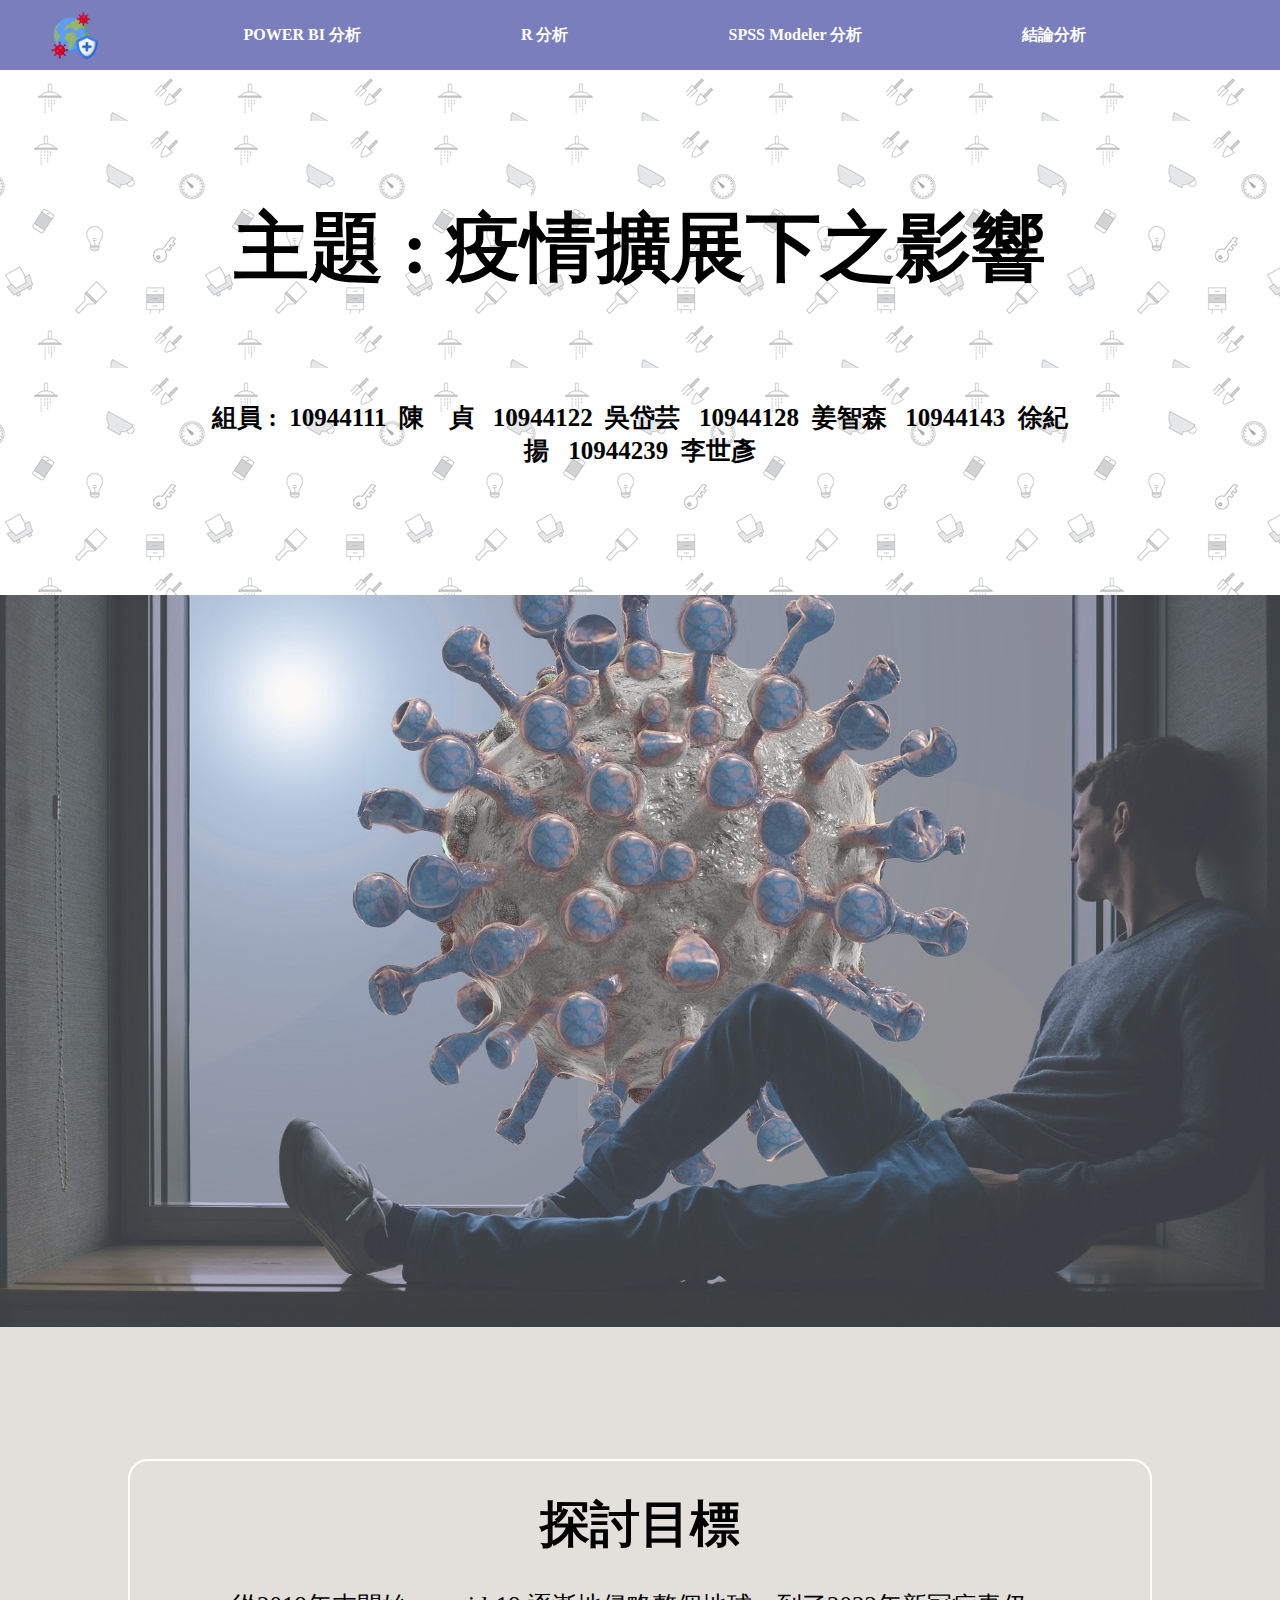
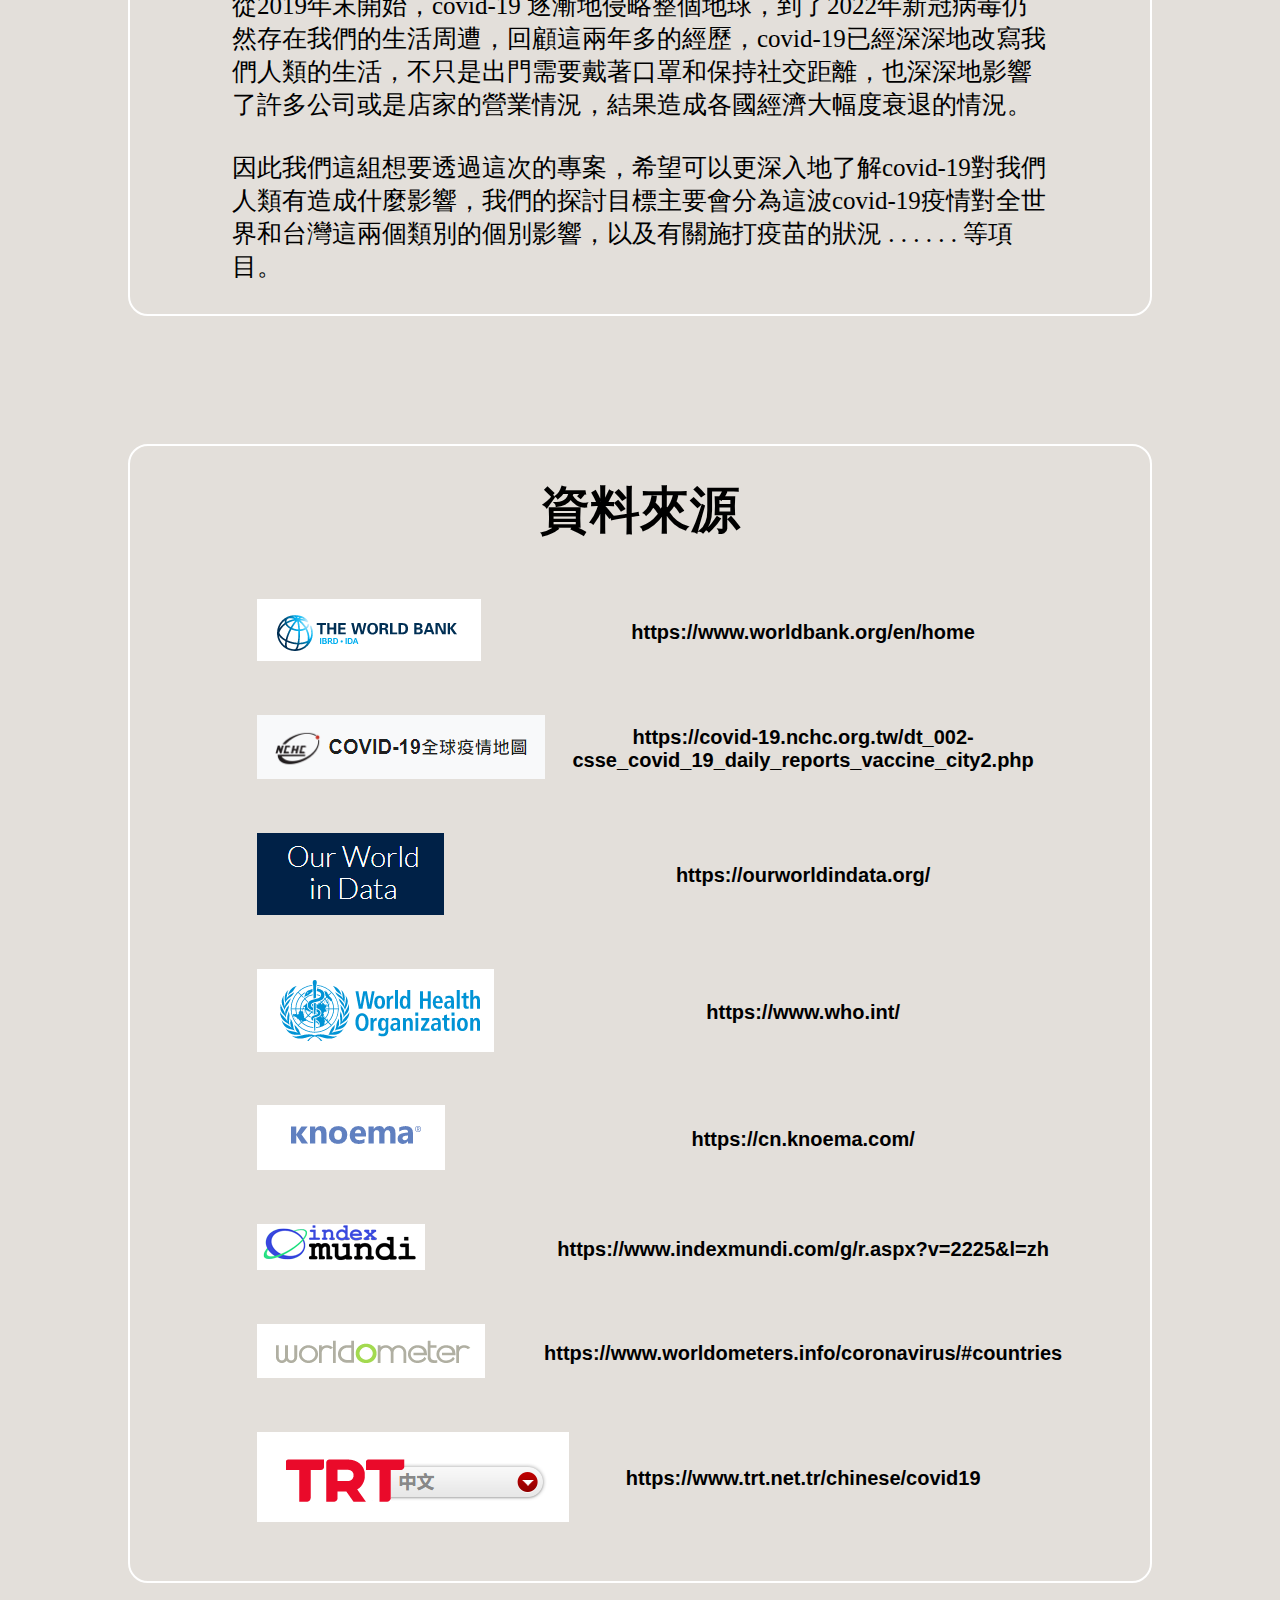
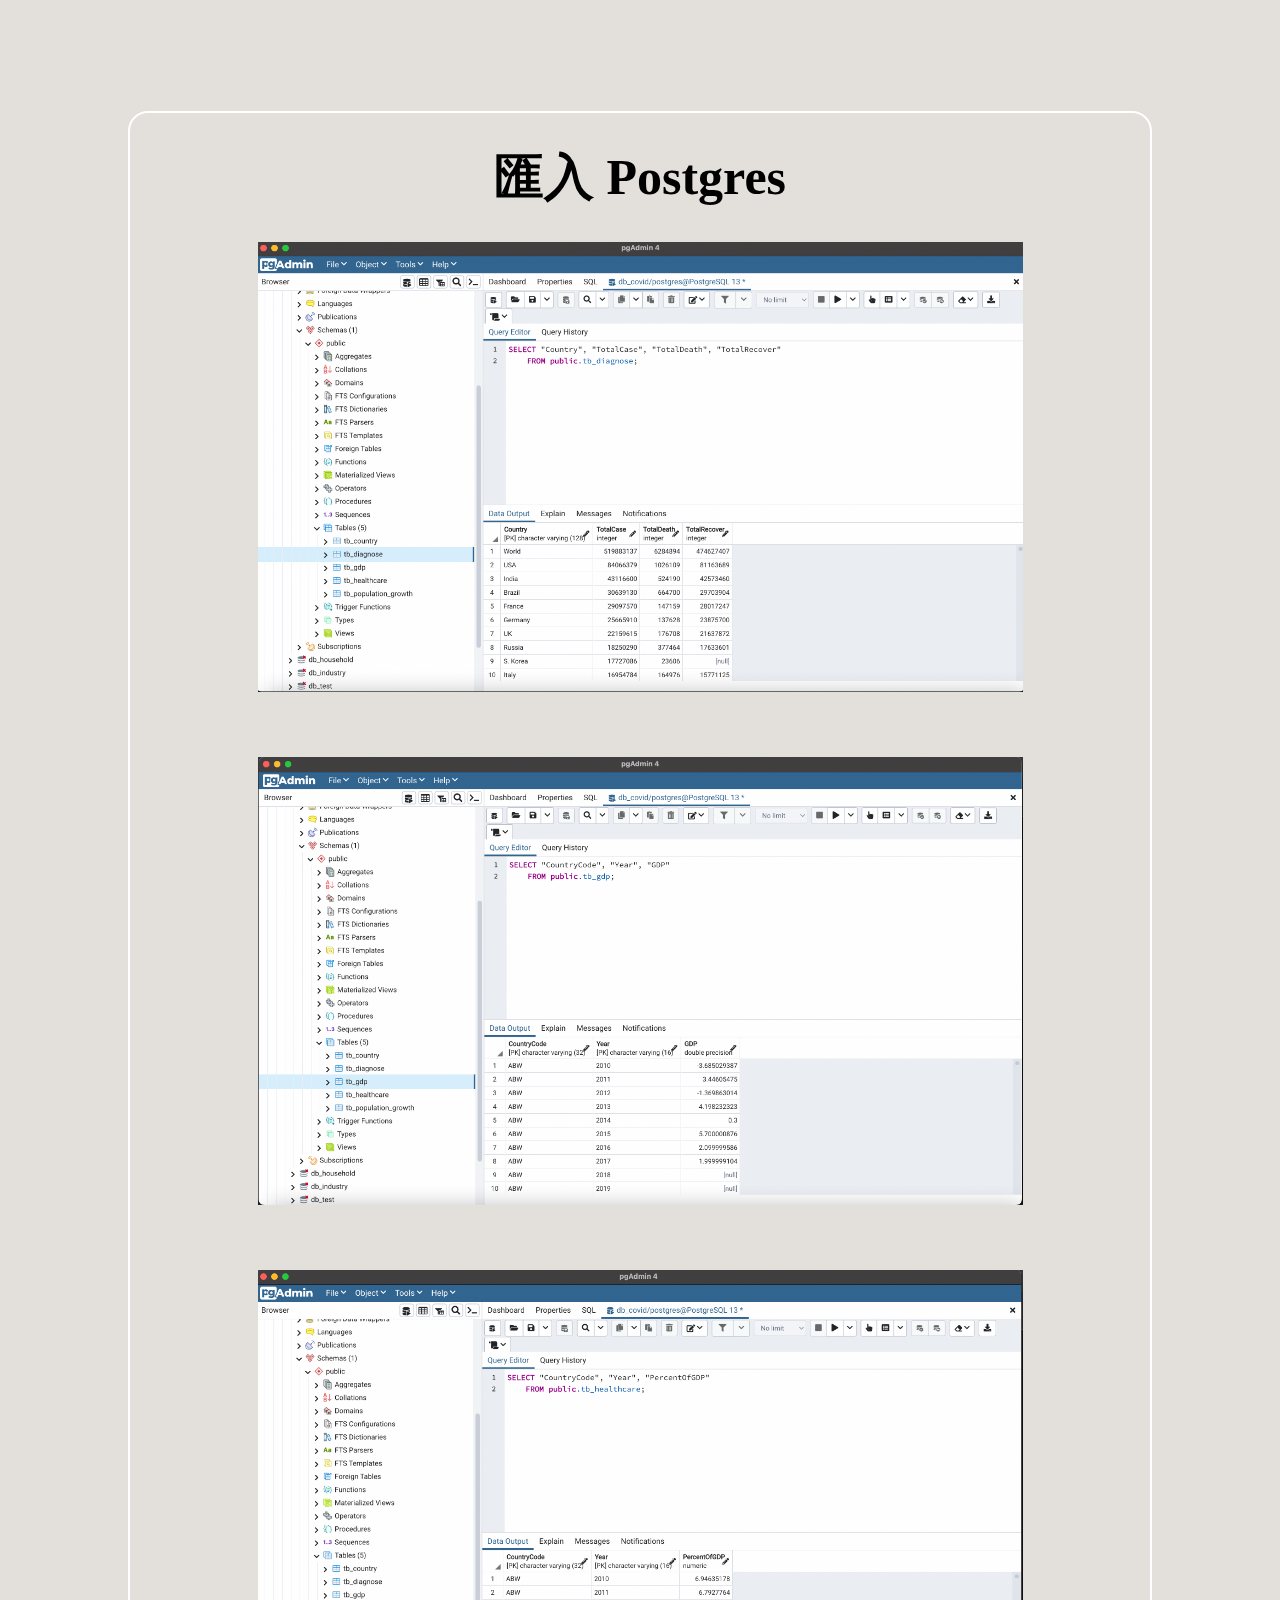
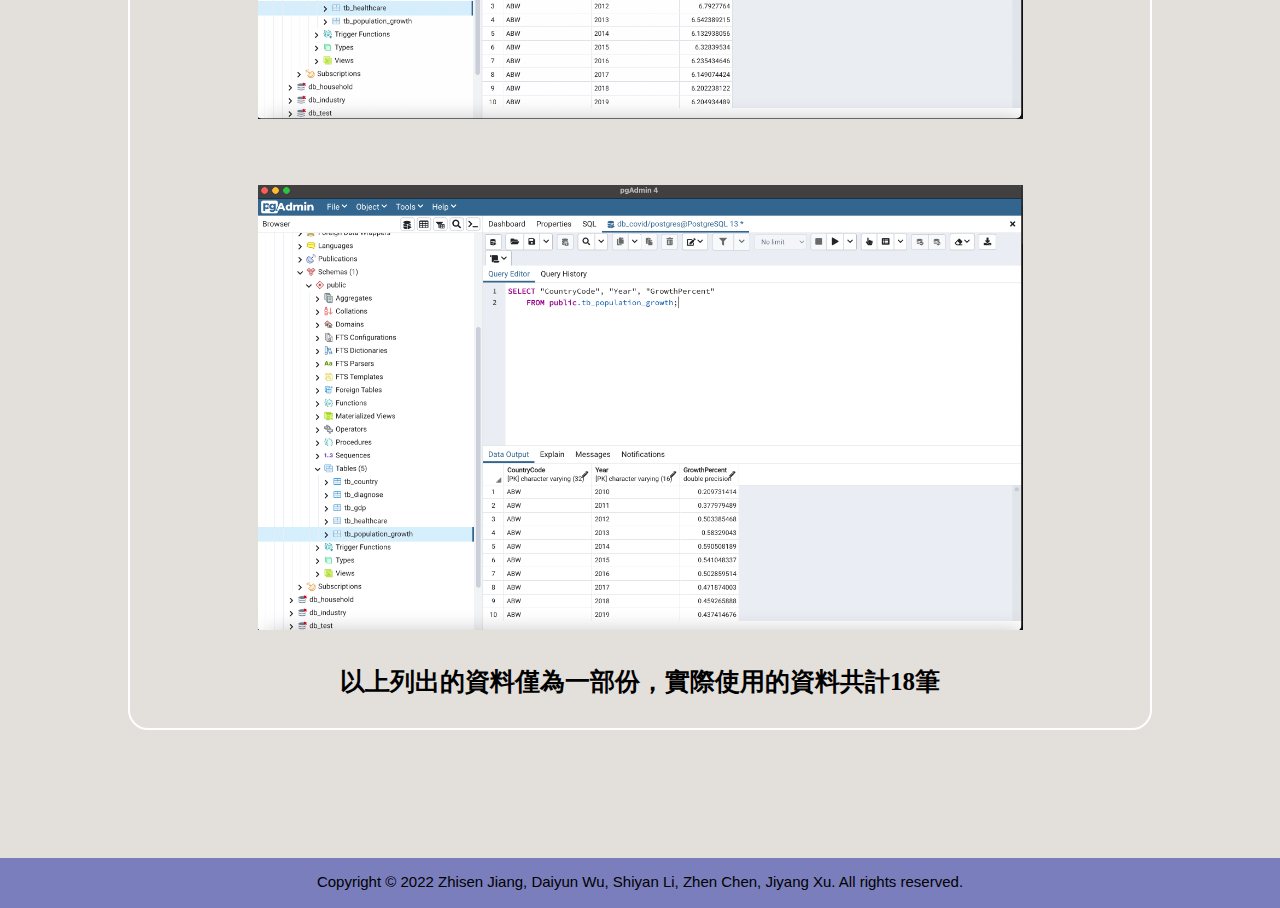
<file: index.html>
<!DOCTYPE html>
<html lang="en">
<head>
    <meta charset="UTF-8">
    <meta http-equiv="X-UA-Compatible" content="IE=edge">
    <meta name="viewport" content="width=device-width, initial-scale=1.0">
    <title>疫情擴展下之影響</title>
    <link rel="icon" href="assets/img/epidemic_weblogo.ico" type="image/x-icon">
    <style>
        @import url("assets/css/index.css");
    </style>
    </head>
    <body>
        <header class="main-header">
            <div class="container">
                <a href="index.html" class="logo">
                    <img src="assets/img/epidemic.png" alt="logo">
                </a>
                <nav class="main-nav">
                    <a href="powerbi_analysis.html">POWER BI 分析</a>
                    <a href="R_analysis.html">R 分析</a>
                    <a href="SPSS_Modeler_analysis.html">SPSS Modeler 分析</a>
                    <a href="conclusion_analysis.html">結論分析</a>
                </nav>
            </div>
        </header>
        <div class="entire">
            <div class="firstblock">
                <div class="content">
                    <h1>主題 : 疫情擴展下之影響</h1>
                    <p>
                        組員 :&nbsp;&nbsp;10944111&nbsp;&nbsp;陳　貞&nbsp;&nbsp;&nbsp;10944122&nbsp;&nbsp;吳岱芸&nbsp;&nbsp;&nbsp;10944128&nbsp;&nbsp;姜智森&nbsp;&nbsp;&nbsp;10944143&nbsp;&nbsp;徐紀揚&nbsp;&nbsp;&nbsp;10944239&nbsp;&nbsp;李世彥
                    </p>
                </div>
            </div>
            <div class="secondblock">
                <img src="assets/img/background1.jpg" alt="">
            </div>
            <div class="goal">
                <h1>探討目標</h1>
                <p class="p1">
                    從2019年末開始，covid-19 逐漸地侵略整個地球，到了2022年新冠病毒仍然存在我們的生活周遭，回顧這兩年多的經歷，covid-19已經深深地改寫我們人類的生活，不只是出門需要戴著口罩和保持社交距離，也深深地影響了許多公司或是店家的營業情況，結果造成各國經濟大幅度衰退的情況。
                </p>
                <p class="p2">
                    因此我們這組想要透過這次的專案，希望可以更深入地了解covid-19對我們人類有造成什麼影響，我們的探討目標主要會分為這波covid-19疫情對全世界和台灣這兩個類別的個別影響，以及有關施打疫苗的狀況 . . . . . . 等項目。
                </p>
            </div>
            <div class="source">
                <h1>資料來源</h1>
                <table border="0">
                    <tr>
                        <td class="weblogo"><img src="assets/img/world_bank.png" alt=""></td>
                        <td><a href="https://www.worldbank.org/en/home" target="_blank">https://www.worldbank.org/en/home</a></td>
                    </tr>
                    <tr>
                        <td class="weblogo"><img src="assets/img/world_map.png" alt=""></td>
                        <td><a href="https://covid-19.nchc.org.tw/dt_002-csse_covid_19_daily_reports_vaccine_city2.php" target="_blank">https://covid-19.nchc.org.tw/dt_002-csse_covid_19_daily_reports_vaccine_city2.php</a></td>
                    </tr>
                    <tr>
                        <td class="weblogo"><img src="assets/img/our_world_in_data.png" alt=""></td>
                        <td><a href="https://ourworldindata.org/" target="_blank">https://ourworldindata.org/</a></td>
                    </tr>
                    <tr>
                        <td class="weblogo"><img src="assets/img/world_health_organization.png" alt=""></td>
                        <td><a href="https://www.who.int/" target="_blank">https://www.who.int/</a></td>
                    </tr>
                    <tr>
                        <td class="weblogo"><img src="assets/img/knoema.png" alt=""></td>
                        <td><a href="https://cn.knoema.com/" target="_blank">https://cn.knoema.com/</a></td>
                    </tr>
                    <tr>
                        <td class="weblogo"><img src="assets/img/index_mundi.png" alt=""></td>
                        <td><a href="https://www.indexmundi.com/g/r.aspx?v=2225&l=zh" target="_blank">https://www.indexmundi.com/g/r.aspx?v=2225&l=zh</a></td>
                    </tr>
                    <tr>
                        <td class="weblogo"><img src="assets/img/worldometer.png" alt=""></td>
                        <td><a href="https://www.worldometers.info/coronavirus/#countries" target="_blank">https://www.worldometers.info/coronavirus/#countries</a></td>
                    </tr>
                    <tr>
                        <td class="weblogo"><img src="assets/img/TRT.png" alt=""></td>
                        <td><a href="https://www.trt.net.tr/chinese/covid19" target="_blank">https://www.trt.net.tr/chinese/covid19</a></td>
                    </tr>
                </table>
            </div>
            <div class="database">
                <h1>匯入 Postgres</h1>
                <img src="assets/img/SQL1.png" alt="">
                <img src="assets/img/SQL2.png" alt="">
                <img src="assets/img/SQL3.png" alt="">
                <img src="assets/img/SQL4.png" alt="">
                <p>以上列出的資料僅為一部份，實際使用的資料共計18筆</p>
            </div>
        </div>
        <button class="js-back-to-top back-to-top" title="回到頂部">&#65085;</button>
        <div class="main-footer">
            <div class="copyright">
                Copyright &copy; 2022 Zhisen Jiang, Daiyun Wu, Shiyan Li, Zhen Chen, Jiyang Xu. All rights reserved.
            </div>
        </div>
        <script src="https://cdn.staticfile.org/jquery/2.2.4/jquery.min.js"></script>
        <script src="assets/js/gotop.js"></script>
    </body>
</html>
</file>
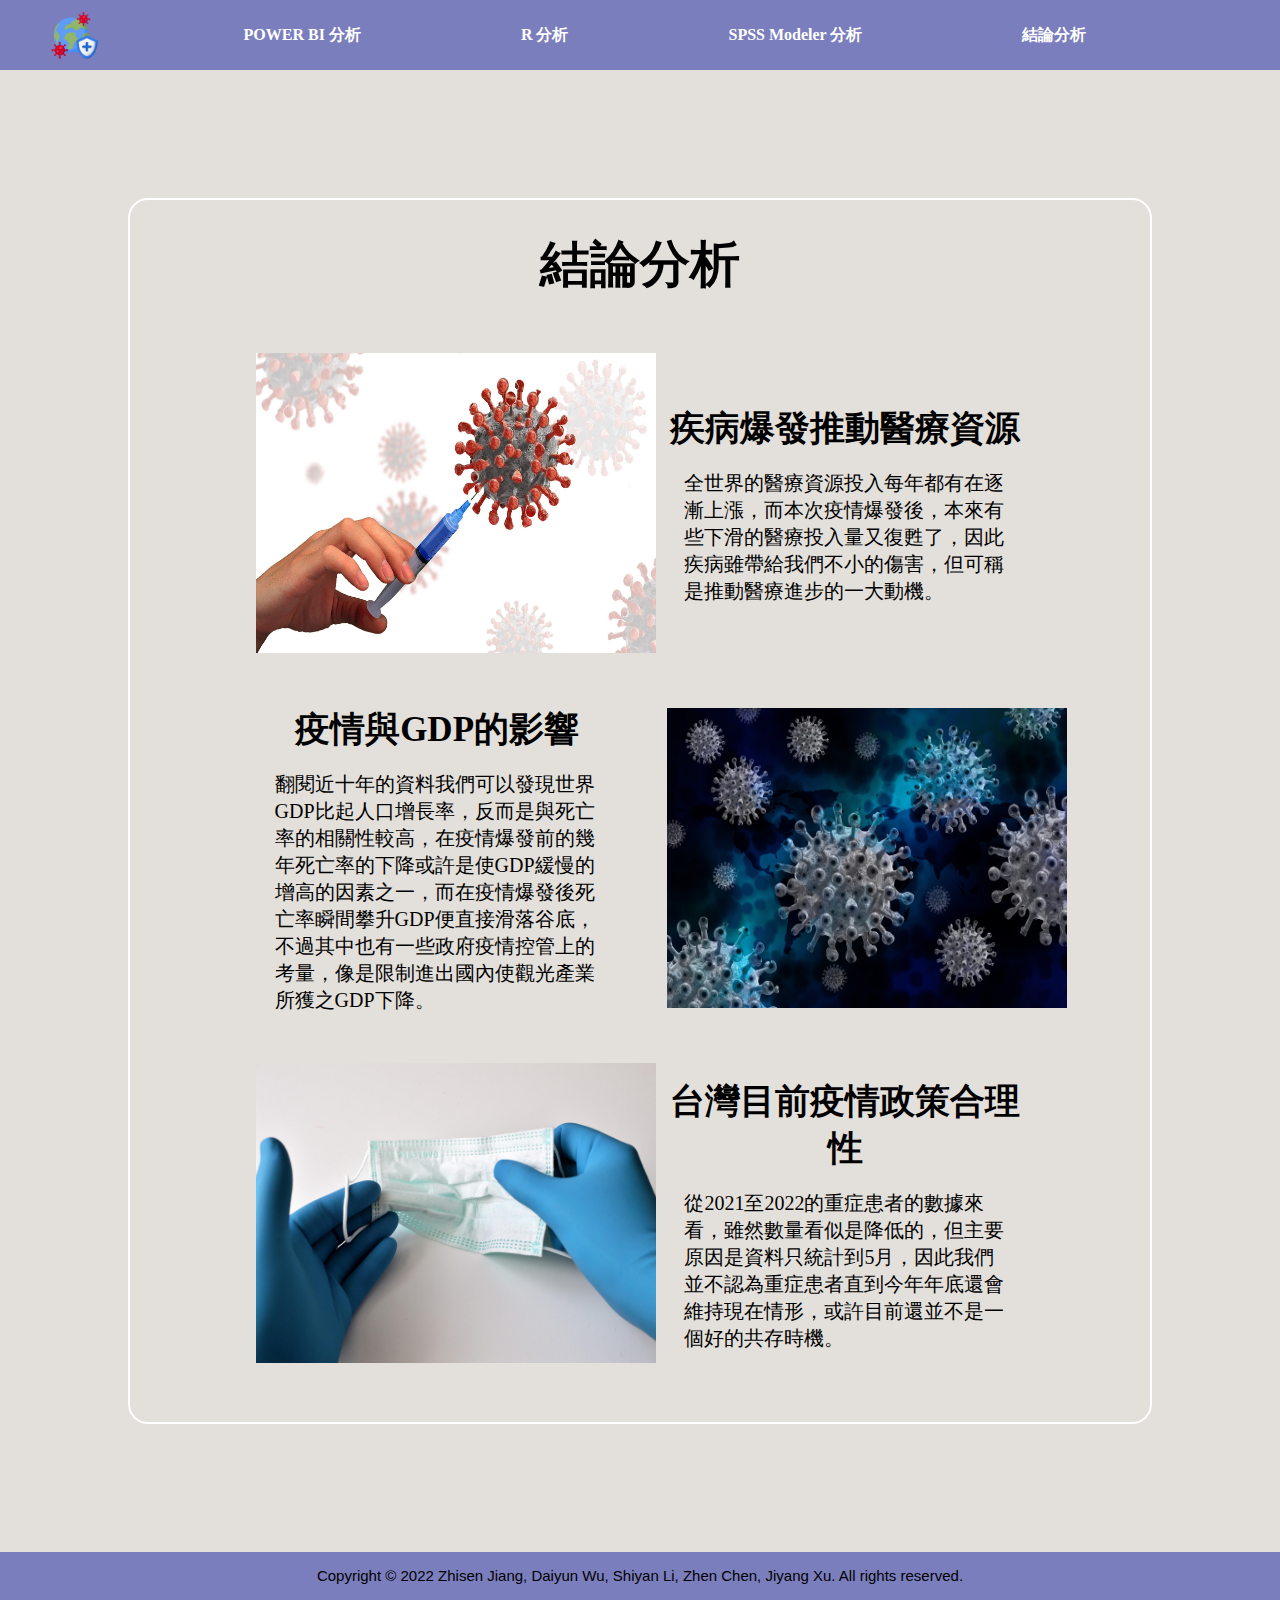
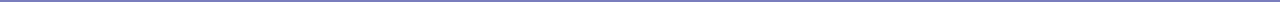
<file: conclusion_analysis.html>
<!DOCTYPE html>
<html lang="en">
<head>
    <meta charset="UTF-8">
    <meta http-equiv="X-UA-Compatible" content="IE=edge">
    <meta name="viewport" content="width=device-width, initial-scale=1.0">
    <title>結論分析</title>
    <link rel="icon" href="assets/img/epidemic_weblogo.ico" type="image/x-icon">
    <style>
        @import url("assets/css/conclusion_analysis.css");
    </style>
</head>
<body>
    <header class="main-header">
        <div class="container">
            <a href="index.html" class="logo">
                <img src="assets/img/epidemic.png" alt="logo">
            </a>
            <nav class="main-nav">
                <a href="powerbi_analysis.html">POWER BI 分析</a>
                <a href="R_analysis.html">R 分析</a>
                <a href="SPSS_Modeler_analysis.html">SPSS Modeler 分析</a>
                <a href="conclusion_analysis.html">結論分析</a>
            </nav>
        </div>
    </header>
    <div class="entire">
        <div class="firstblock">
            <h1>結論分析</h1>
            <table>
                <tr>
                    <td><img src="assets/img/epidemic1.jpg" alt=""></td>
                    <td>
                        <h2>疾病爆發推動醫療資源</h2>
                        <p>
                            全世界的醫療資源投入每年都有在逐漸上漲，而本次疫情爆發後，本來有些下滑的醫療投入量又復甦了，因此疾病雖帶給我們不小的傷害，但可稱是推動醫療進步的一大動機。
                        </p>
                    </td>
                </tr>
                <tr>
                    <td>
                        <h2>疫情與GDP的影響</h2>
                        <p>
                            翻閱近十年的資料我們可以發現世界GDP比起人口增長率，反而是與死亡率的相關性較高，在疫情爆發前的幾年死亡率的下降或許是使GDP緩慢的增高的因素之一，而在疫情爆發後死亡率瞬間攀升GDP便直接滑落谷底，不過其中也有一些政府疫情控管上的考量，像是限制進出國內使觀光產業所獲之GDP下降。
                        </p>
                    </td>
                    <td><img src="assets/img/epidemic2.jpg" alt=""></td>
                </tr>
                <tr>
                    <td><img src="assets/img/epidemic3.jpg" alt=""></td>
                    <td>
                        <h2>台灣目前疫情政策合理性</h2>
                        <p>從2021至2022的重症患者的數據來看，雖然數量看似是降低的，但主要原因是資料只統計到5月，因此我們並不認為重症患者直到今年年底還會維持現在情形，或許目前還並不是一個好的共存時機。</p>
                    </td>
                </tr>
            </table>
        </div>
    </div>
    <button class="js-back-to-top back-to-top" title="回到頂部">&#65085;</button>
    <div class="main-footer">
        <div class="copyright">
            Copyright &copy; 2022 Zhisen Jiang, Daiyun Wu, Shiyan Li, Zhen Chen, Jiyang Xu. All rights reserved.
        </div>
    </div>
    <script src="https://cdn.staticfile.org/jquery/2.2.4/jquery.min.js"></script>
    <script src="assets/js/gotop.js"></script>
</body>
</html>
</file>
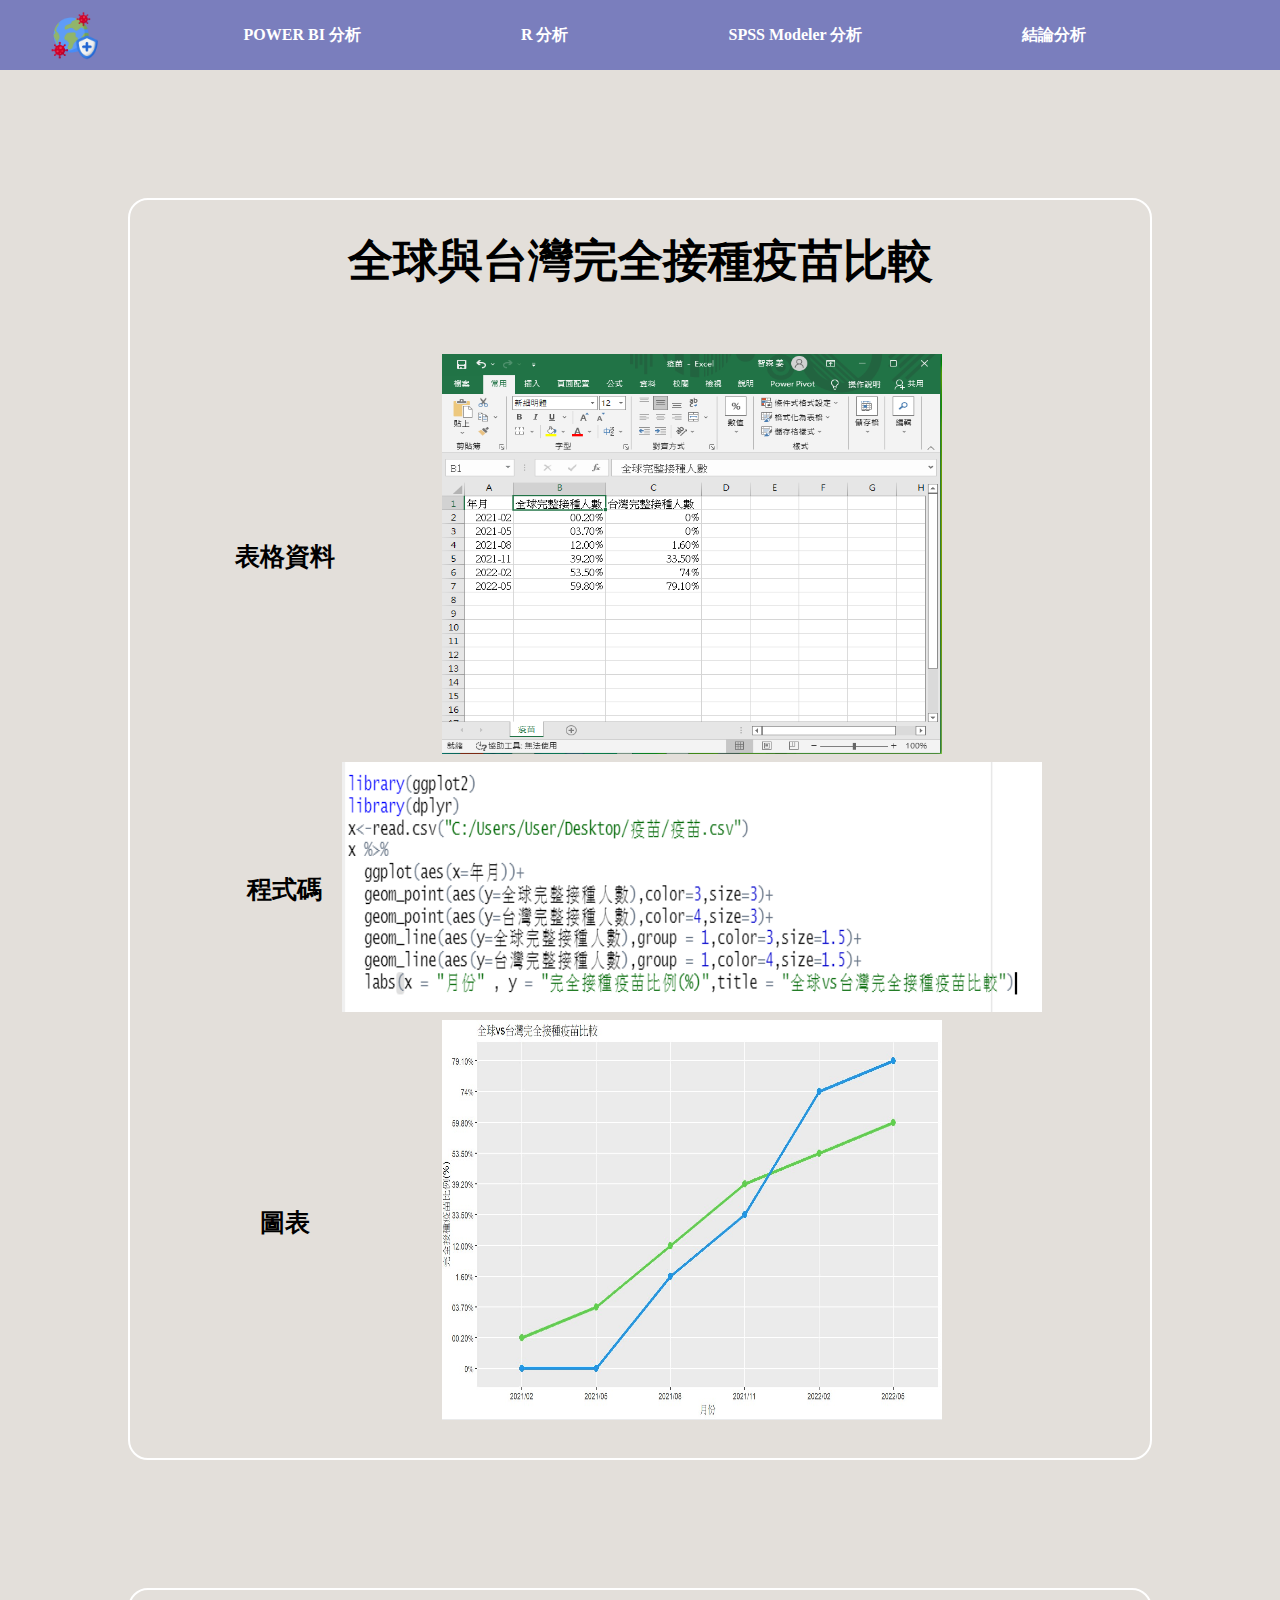
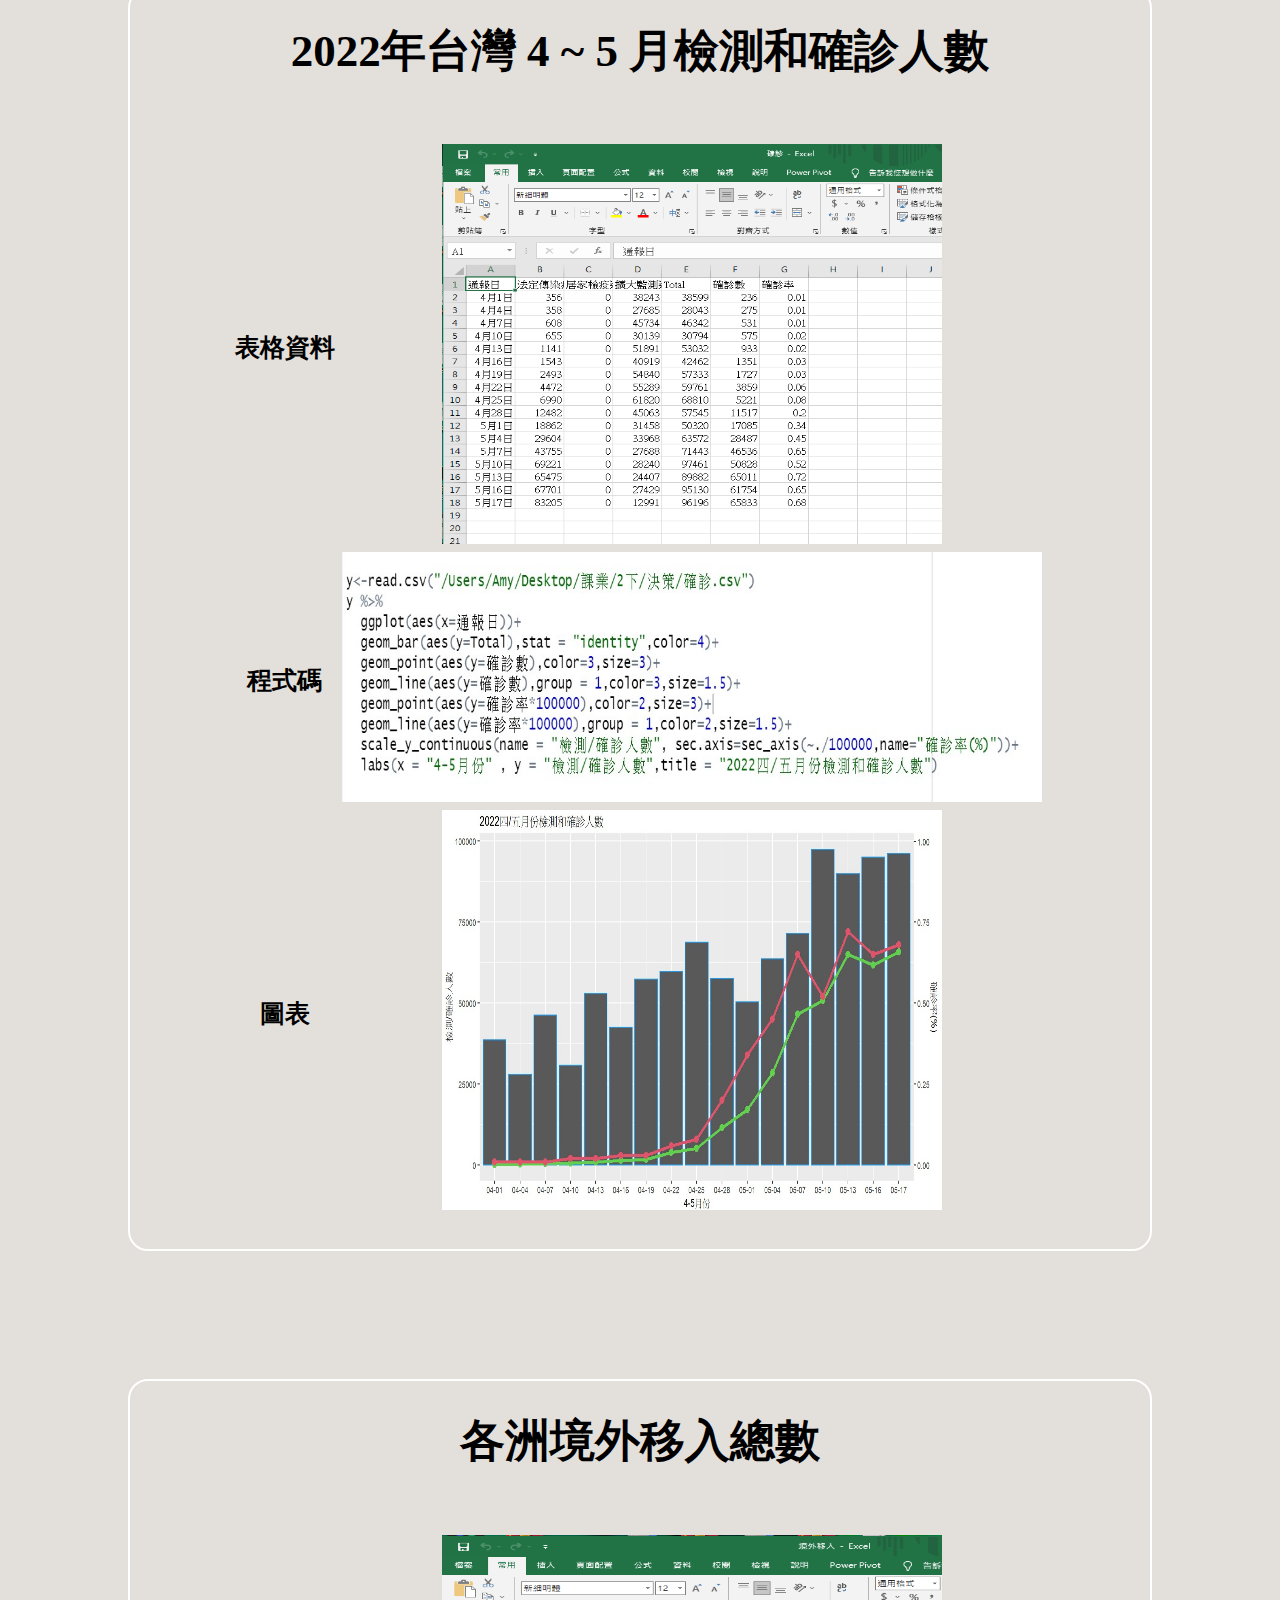
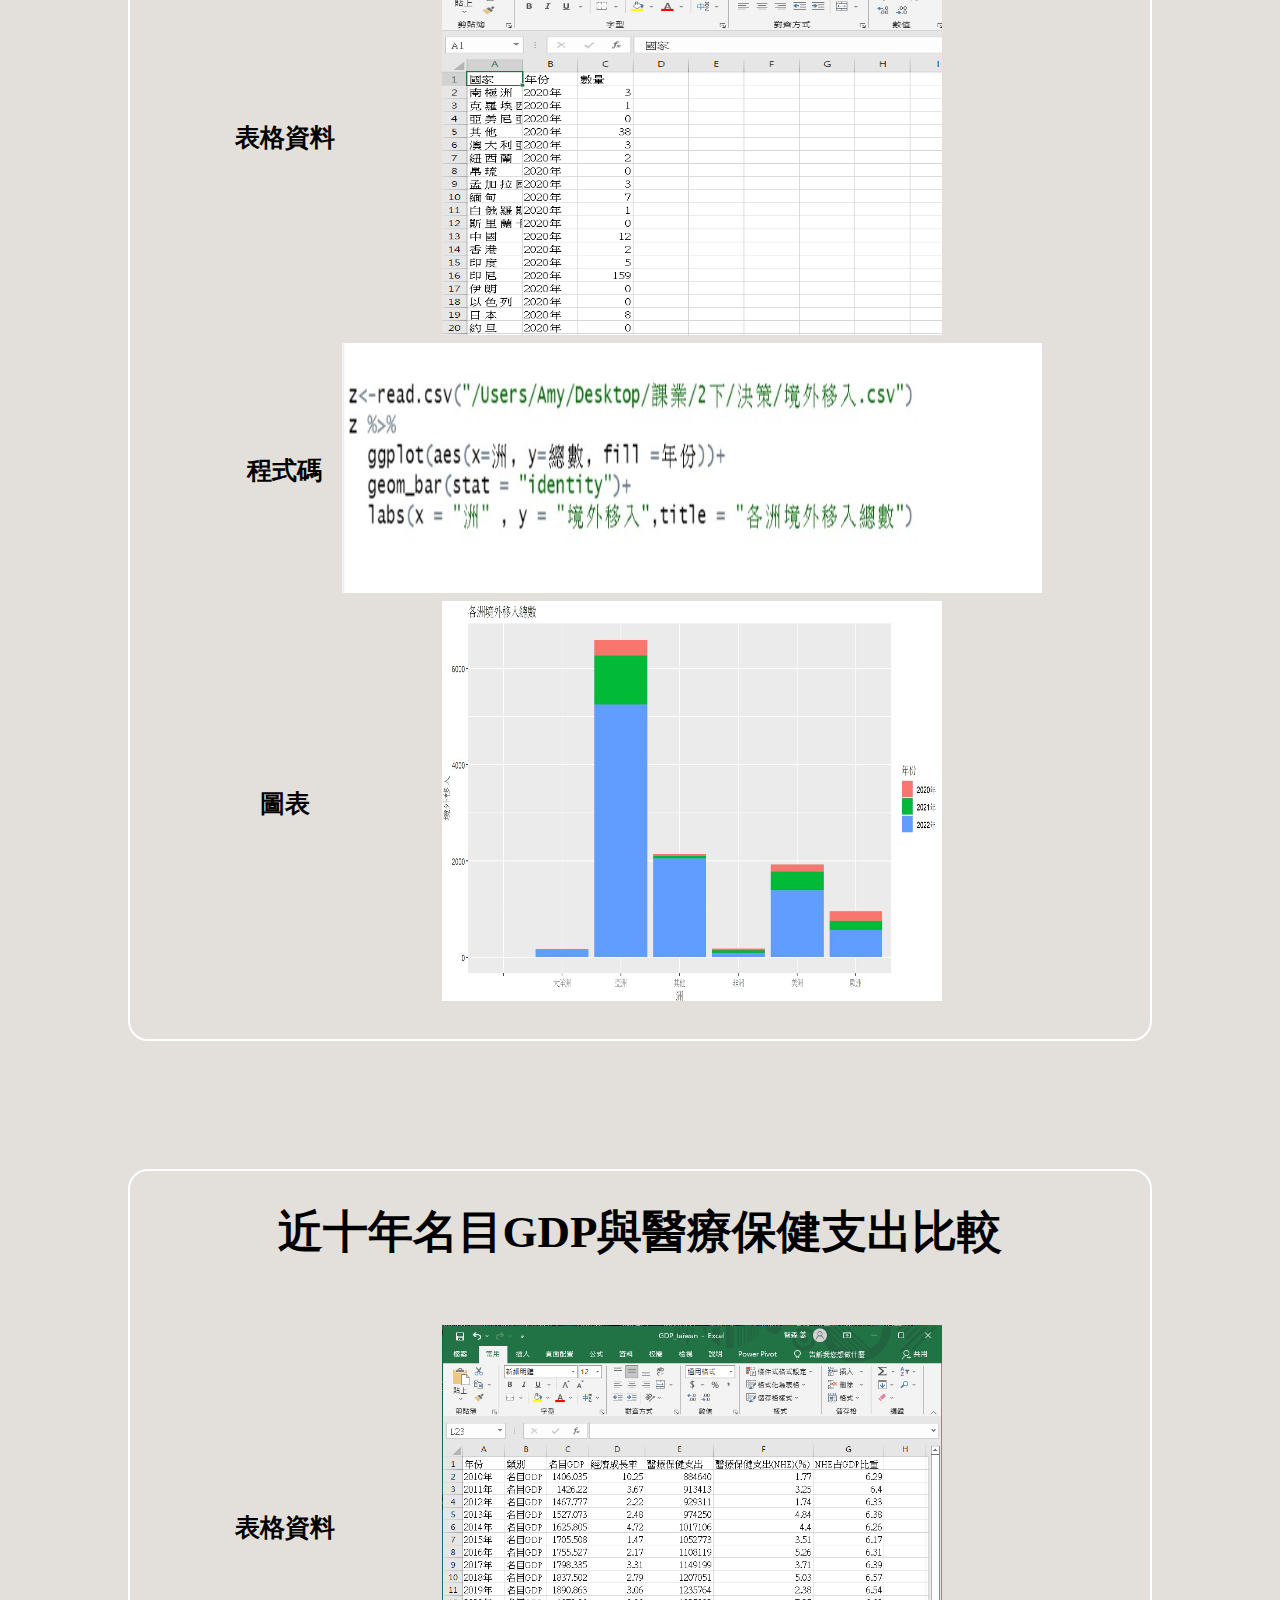
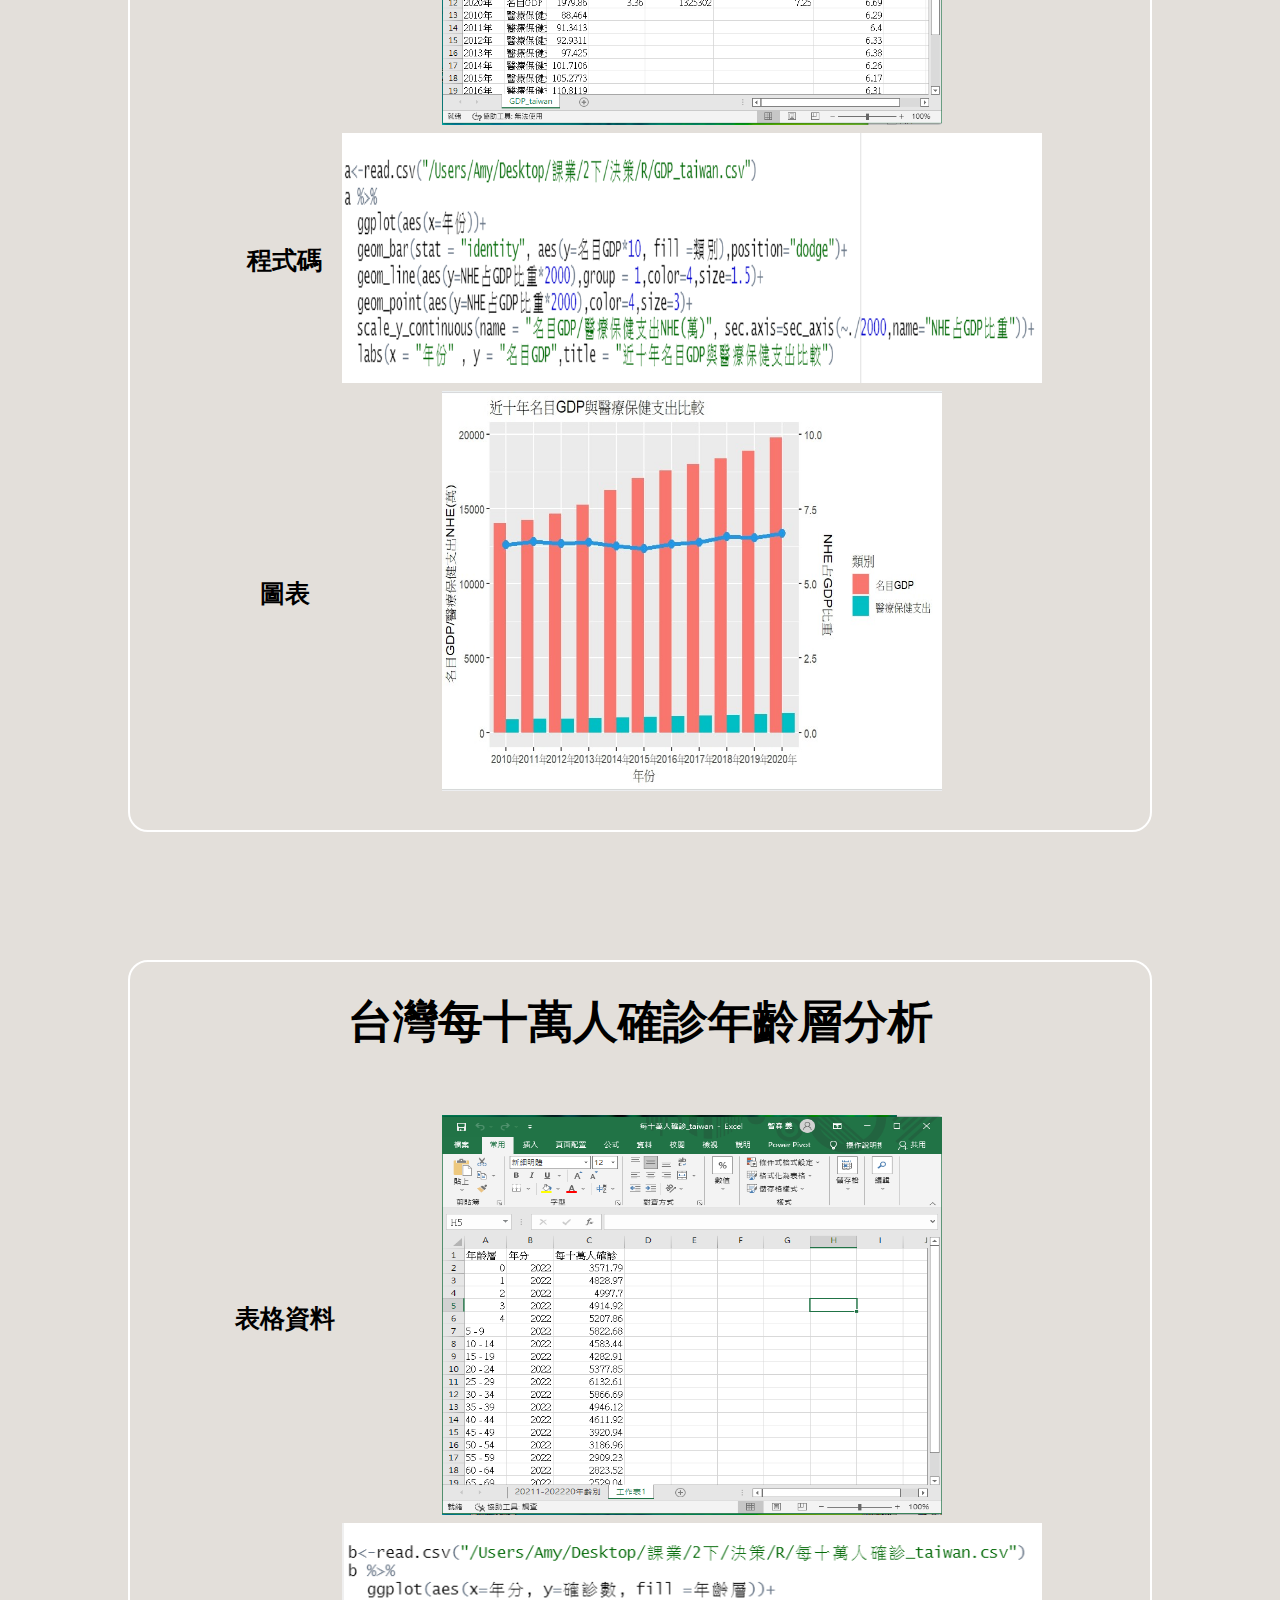
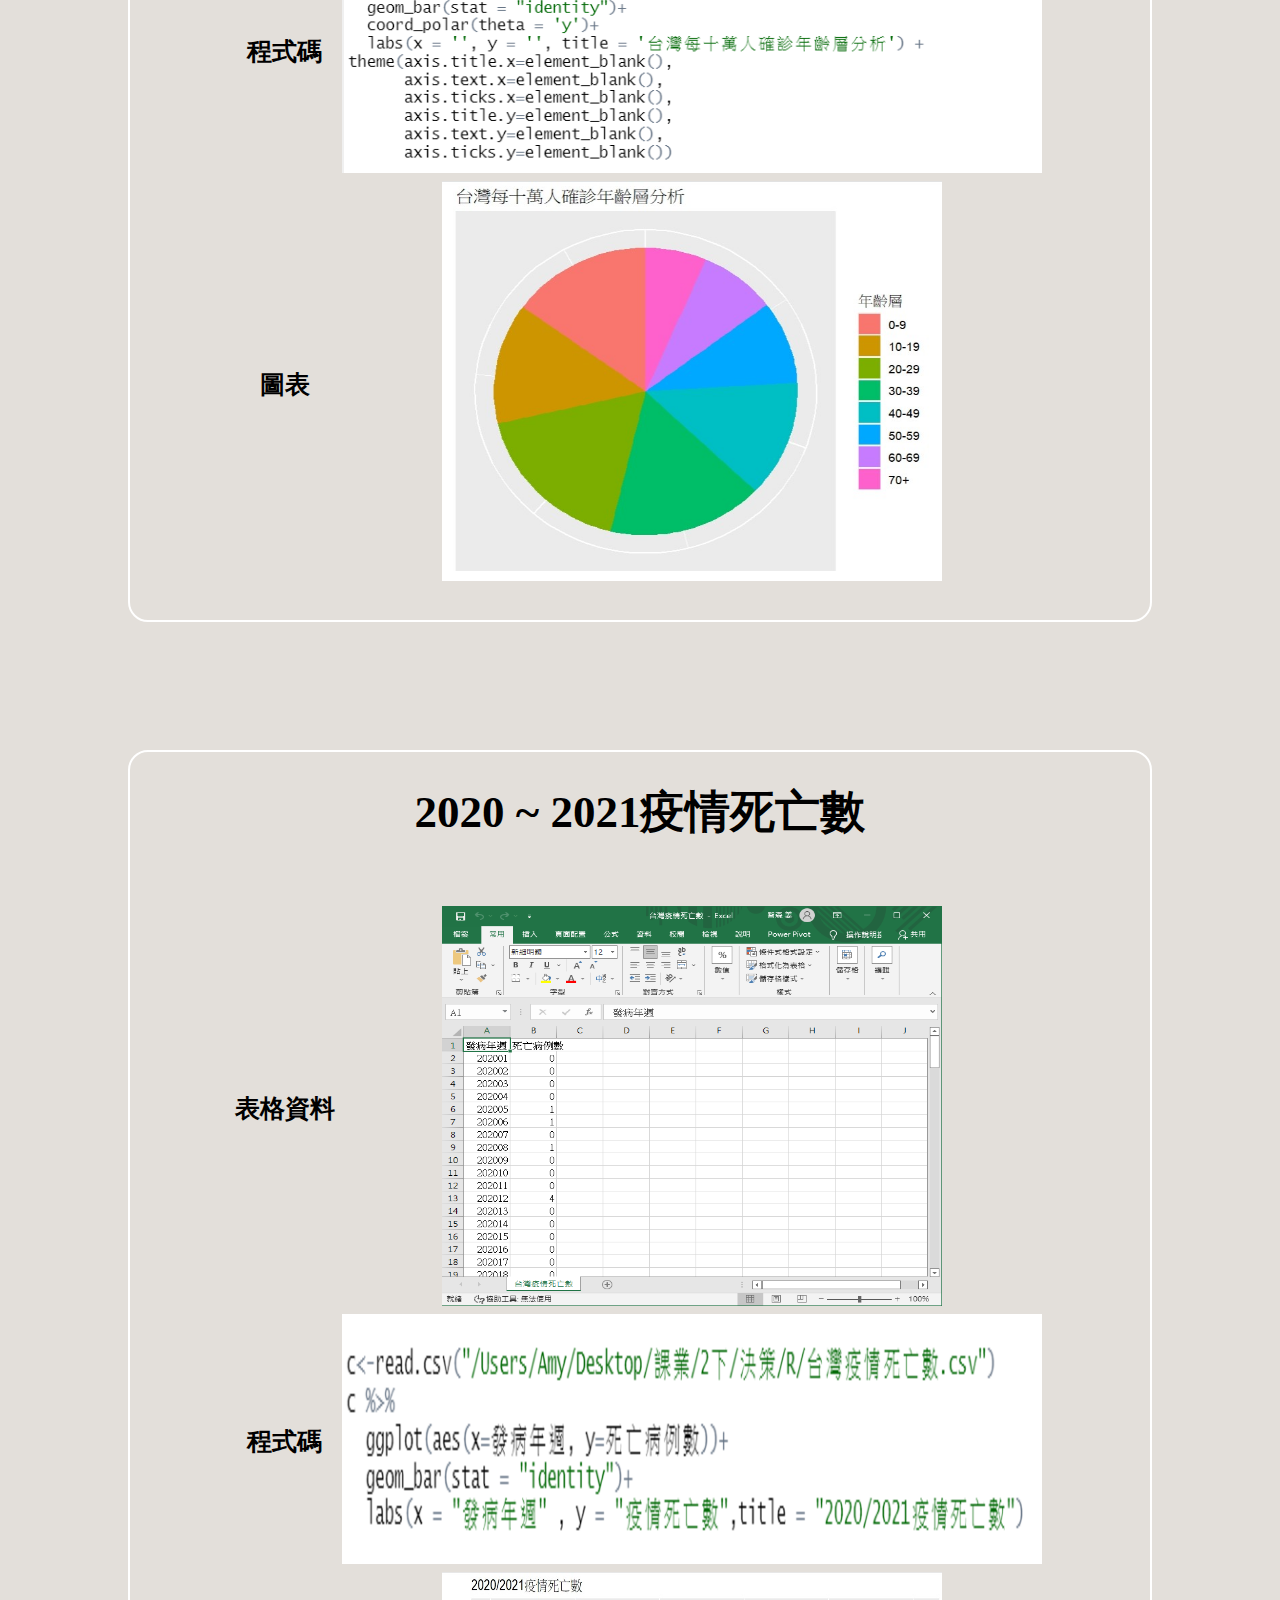
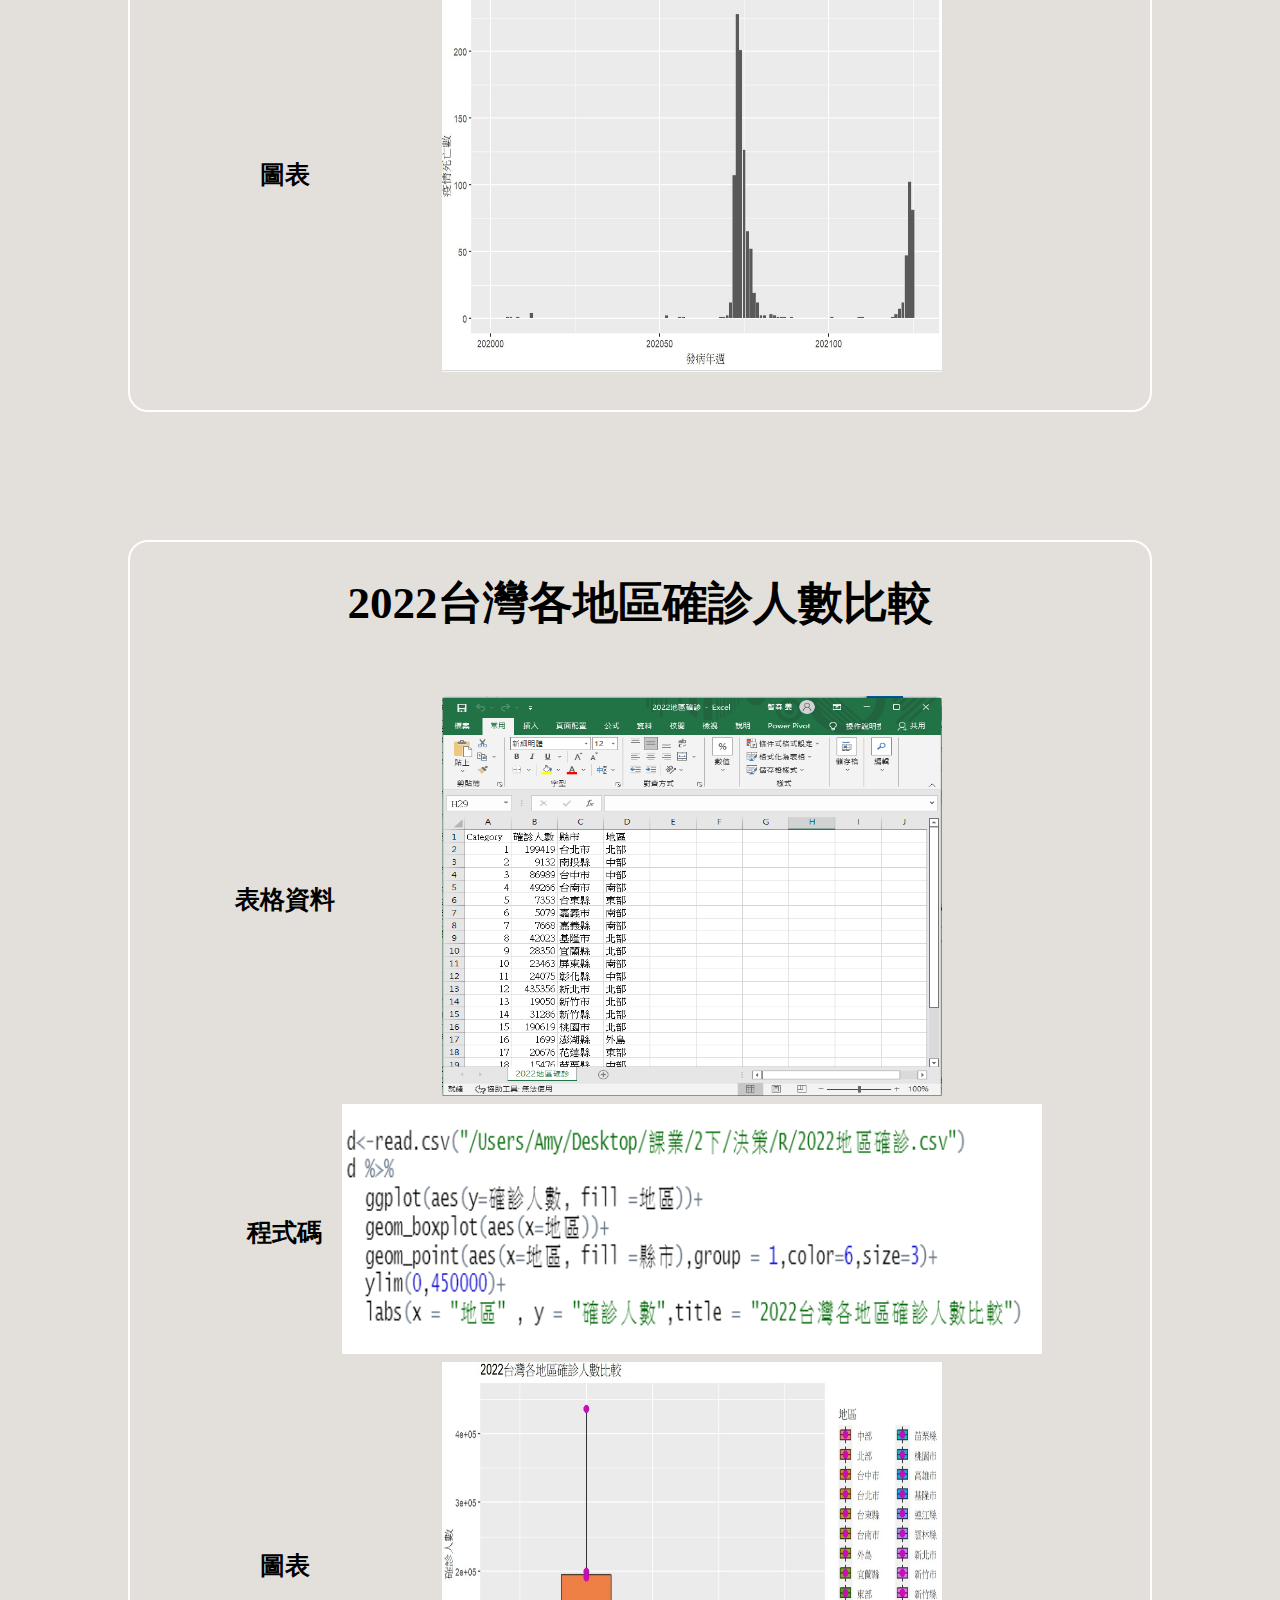
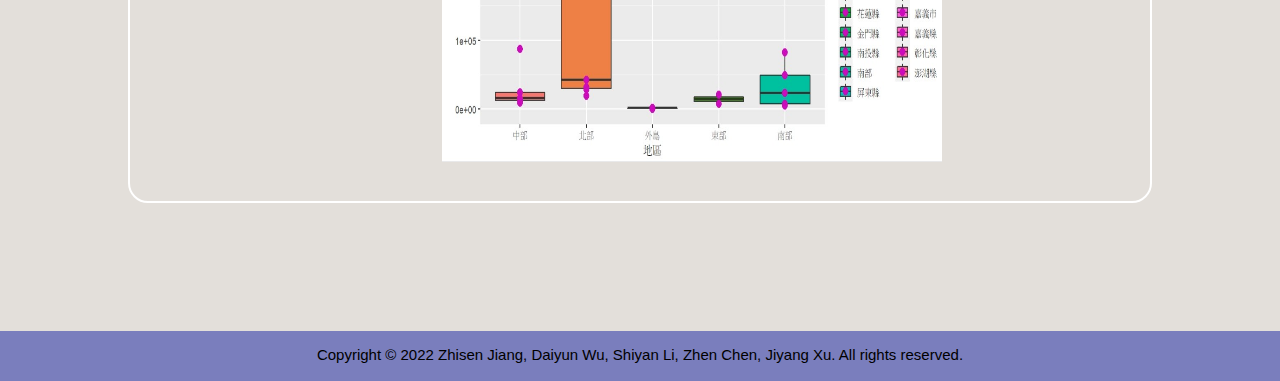
<file: R_analysis.html>
<!DOCTYPE html>
<html lang="en">
<head>
    <meta charset="UTF-8">
    <meta http-equiv="X-UA-Compatible" content="IE=edge">
    <meta name="viewport" content="width=device-width, initial-scale=1.0">
    <title>R 分析</title>
    <link rel="icon" href="assets/img/epidemic_weblogo.ico" type="image/x-icon">
    <style>
        @import url("assets/css/R_analysis.css");
    </style>
</head>
<body>
    <header class="main-header">
        <div class="container">
            <a href="index.html" class="logo">
                <img src="assets/img/epidemic.png" alt="logo">
            </a>
            <nav class="main-nav">
                <a href="powerbi_analysis.html">POWER BI 分析</a>
                <a href="R_analysis.html">R 分析</a>
                <a href="SPSS_Modeler_analysis.html">SPSS Modeler 分析</a>
                <a href="conclusion_analysis.html">結論分析</a>
            </nav>
        </div>
    </header>
    <div class="entire">
        <div class="block">
            <h1>全球與台灣完全接種疫苗比較</h1>
            <table>
                <tr>
                    <td>表格資料</td>
                    <td><img src="assets/img/rtable1.png" alt=""></td>
                </tr>
                <tr>
                    <td>程式碼</td>
                    <td><img src="assets/img/ra1.png" class="code" alt=""></td>
                </tr>
                <tr>
                    <td>圖表</td>
                    <td><img src="assets/img/ra2.jpeg" alt=""></td>
                </tr>
            </table>
        </div>
        <div class="block">
            <h1>2022年台灣 4 ~ 5 月檢測和確診人數</h1>
            <table>
                <tr>
                    <td>表格資料</td>
                    <td><img src="assets/img/rtable3.png" alt=""></td>
                </tr>
                <tr>
                    <td>程式碼</td>
                    <td><img src="assets/img/ra3.jpeg" class="code" alt=""></td>
                </tr>
                <tr>
                    <td>圖表</td>
                    <td><img src="assets/img/ra4.jpeg" alt=""></td>
                </tr>
            </table>
        </div>
        <div class="block">
            <h1>各洲境外移入總數</h1>
            <table>
                <tr>
                    <td>表格資料</td>
                    <td><img src="assets/img/rtable2.png" alt=""></td>
                </tr>
                <tr>
                    <td>程式碼</td>
                    <td><img src="assets/img/ra5.jpeg" class="code" alt=""></td>
                </tr>
                <tr>
                    <td>圖表</td>
                    <td><img src="assets/img/ra6.jpeg" alt=""></td>
                </tr>
            </table>
        </div>
        <div class="block">
            <h1>近十年名目GDP與醫療保健支出比較</h1>
            <table>
                <tr>
                    <td>表格資料</td>
                    <td><img src="assets/img/rtable4.png" alt=""></td>
                </tr>
                <tr>
                    <td>程式碼</td>
                    <td><img src="assets/img/ra7.png" class="code" alt=""></td>
                </tr>
                <tr>
                    <td>圖表</td>
                    <td><img src="assets/img/ra8.jpeg" alt=""></td>
                </tr>
            </table>
        </div>
        <div class="block">
            <h1>台灣每十萬人確診年齡層分析</h1>
            <table>
                <tr>
                    <td>表格資料</td>
                    <td><img src="assets/img/rtable5.png" alt=""></td>
                </tr>
                <tr>
                    <td>程式碼</td>
                    <td><img src="assets/img/ra9.png" class="code" alt=""></td>
                </tr>
                <tr>
                    <td>圖表</td>
                    <td><img src="assets/img/ra10.jpeg" alt=""></td>
                </tr>
            </table>
        </div>
        <div class="block">
            <h1>2020 ~ 2021疫情死亡數</h1>
            <table>
                <tr>
                    <td>表格資料</td>
                    <td><img src="assets/img/rtable6.png" alt=""></td>
                </tr>
                <tr>
                    <td>程式碼</td>
                    <td><img src="assets/img/ra11.png" class="code" alt=""></td>
                </tr>
                <tr>
                    <td>圖表</td>
                    <td><img src="assets/img/ra12.jpeg" alt=""></td>
                </tr>
            </table>
        </div>
        <div class="block">
            <h1>2022台灣各地區確診人數比較</h1>
            <table>
                <tr>
                    <td>表格資料</td>
                    <td><img src="assets/img/rtable7.png" alt=""></td>
                </tr>
                <tr>
                    <td>程式碼</td>
                    <td><img src="assets/img/ra13.png" class="code" alt=""></td>
                </tr>
                <tr>
                    <td>圖表</td>
                    <td><img src="assets/img/ra14.jpeg" alt=""></td>
                </tr>
            </table>
        </div>
    </div>
    <button class="js-back-to-top back-to-top" title="回到頂部">&#65085;</button>
    <div class="main-footer">
        <div class="copyright">
            Copyright &copy; 2022 Zhisen Jiang, Daiyun Wu, Shiyan Li, Zhen Chen, Jiyang Xu. All rights reserved.
        </div>
    </div>
    <script src="https://cdn.staticfile.org/jquery/2.2.4/jquery.min.js"></script>
    <script src="assets/js/gotop.js"></script>
</body>
</html>
</file>
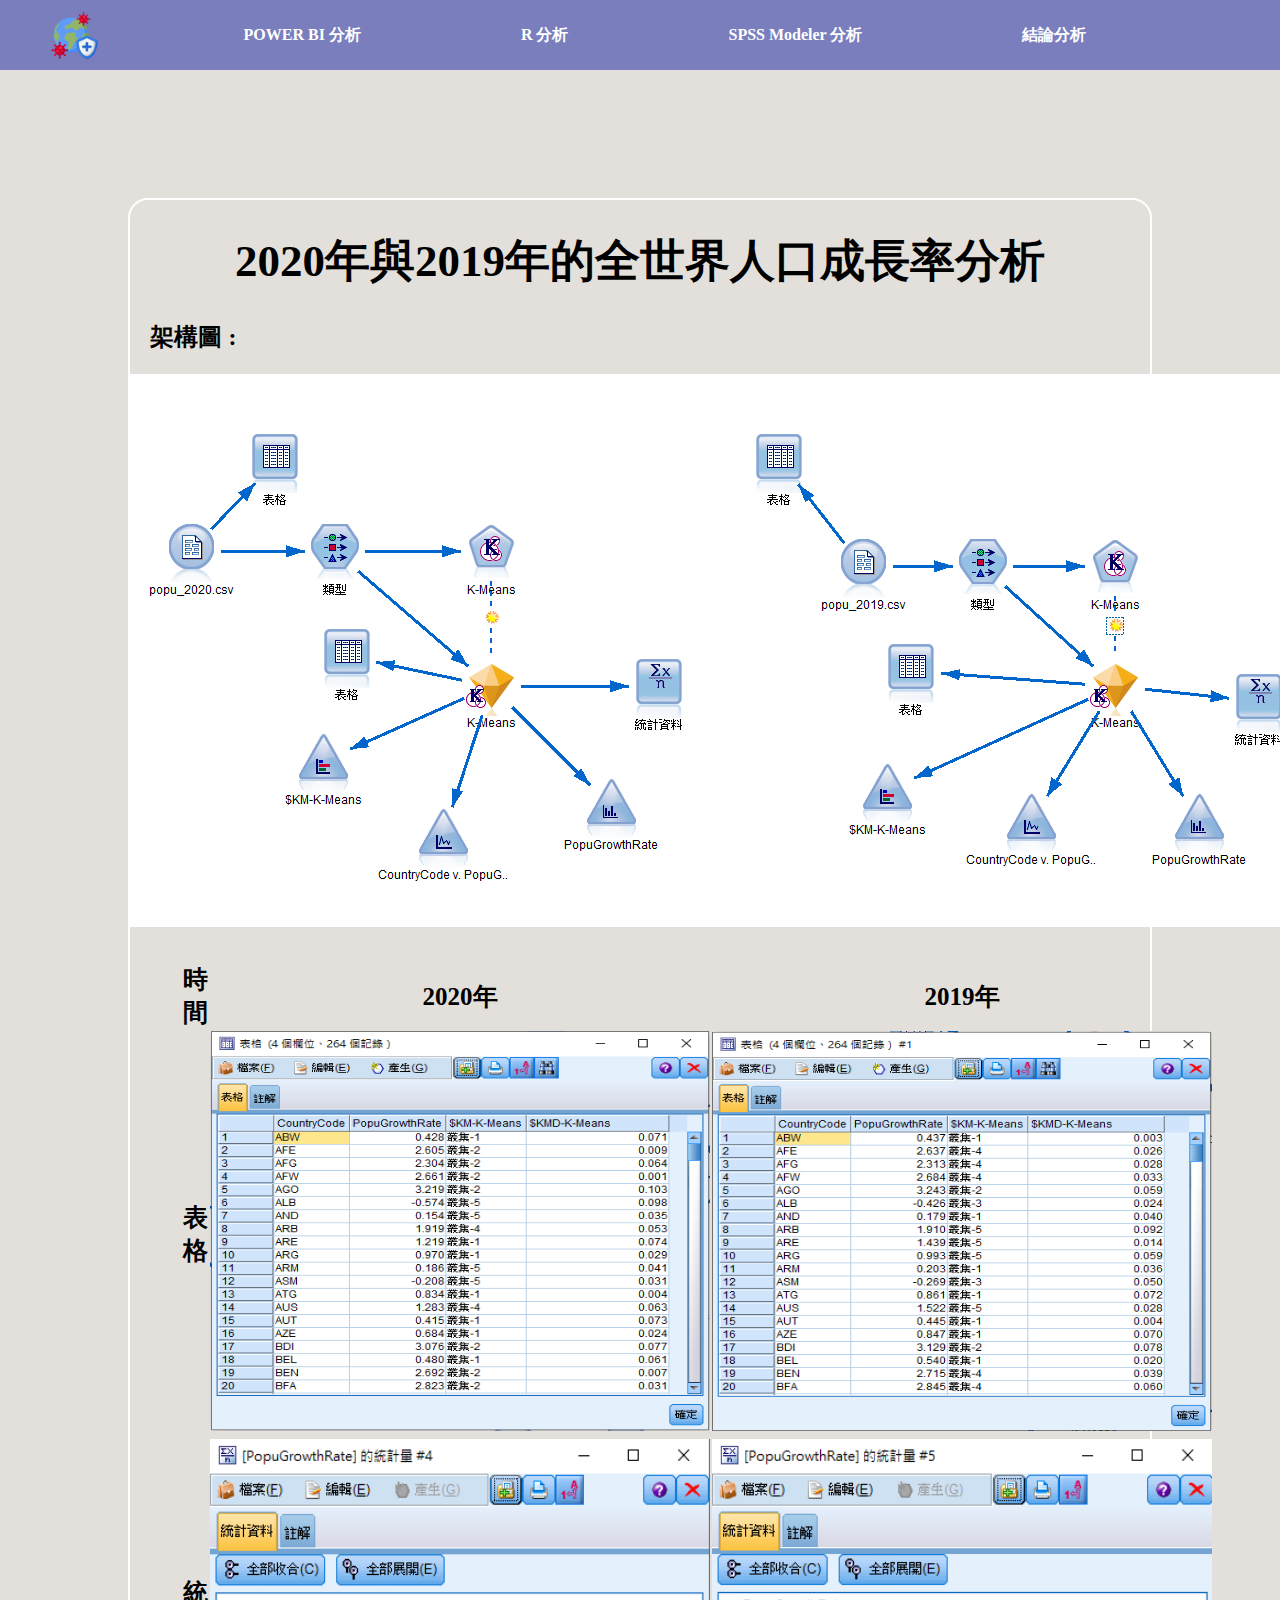
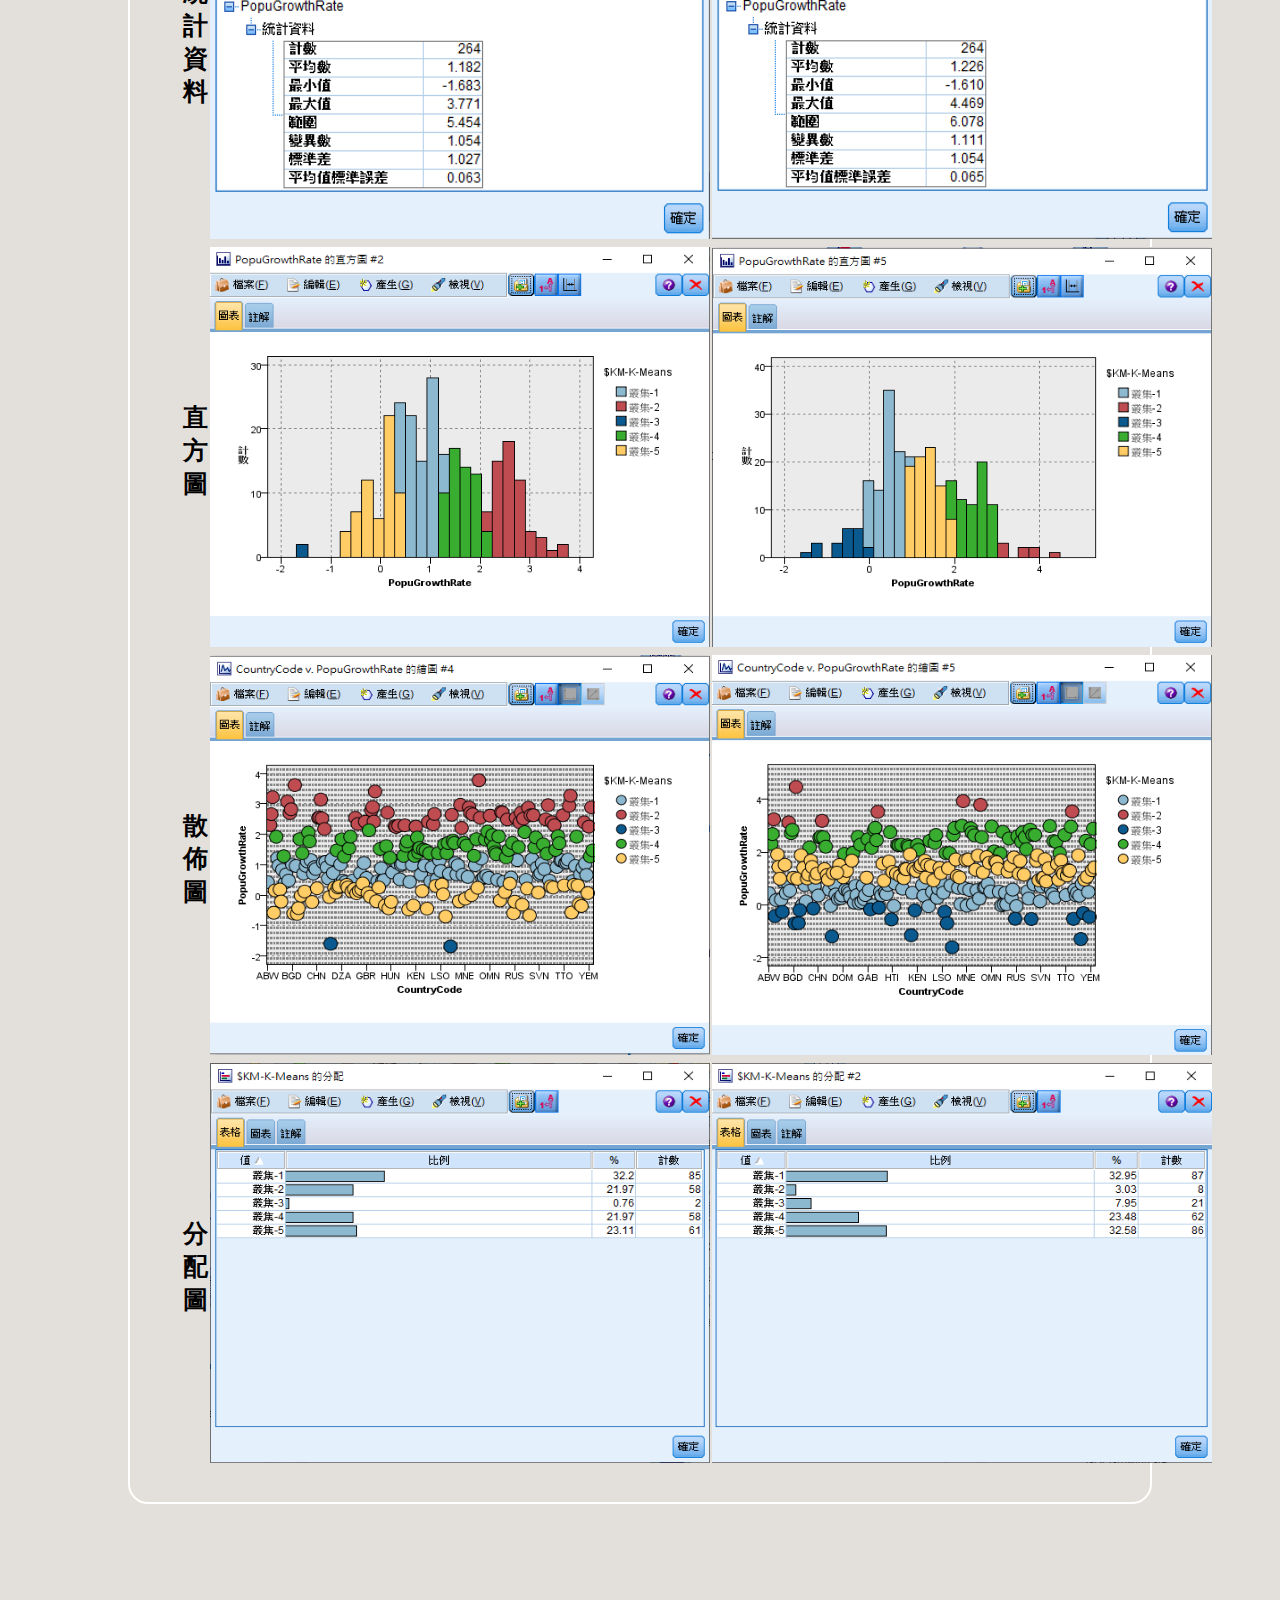
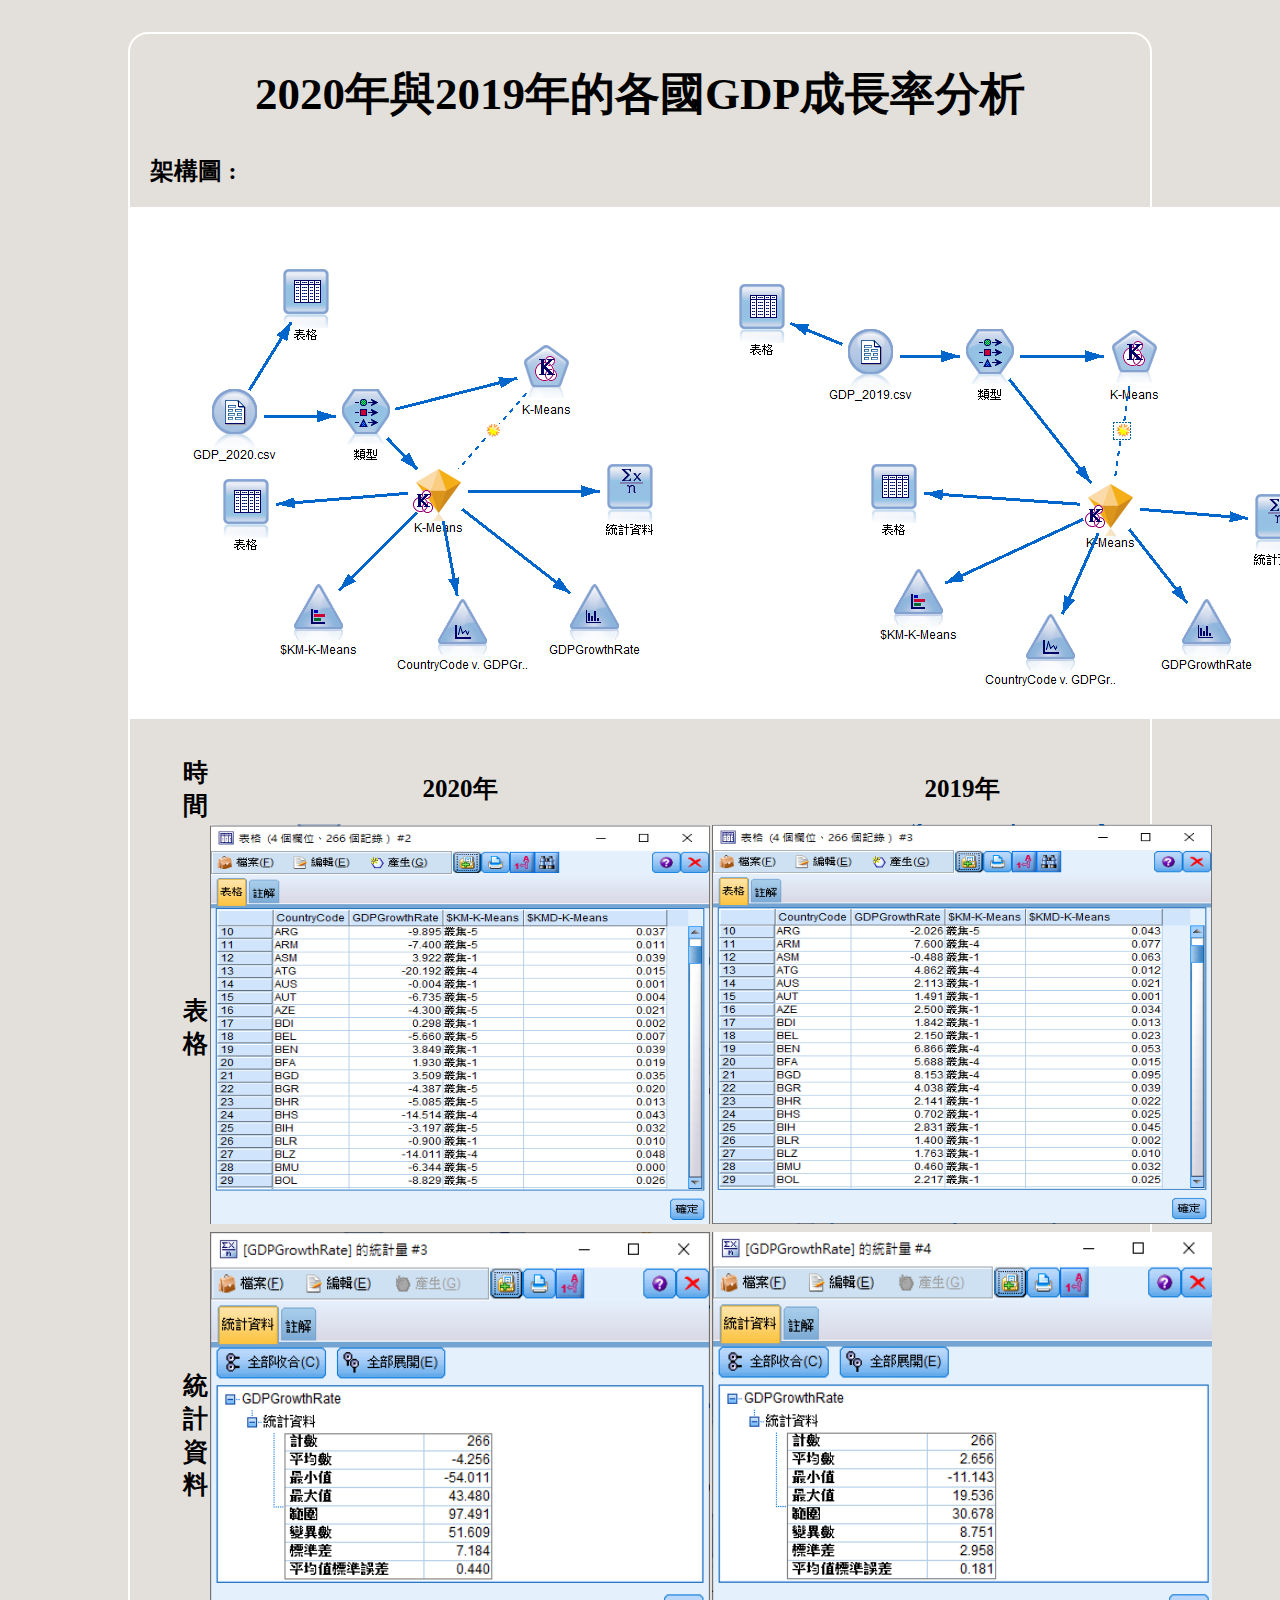
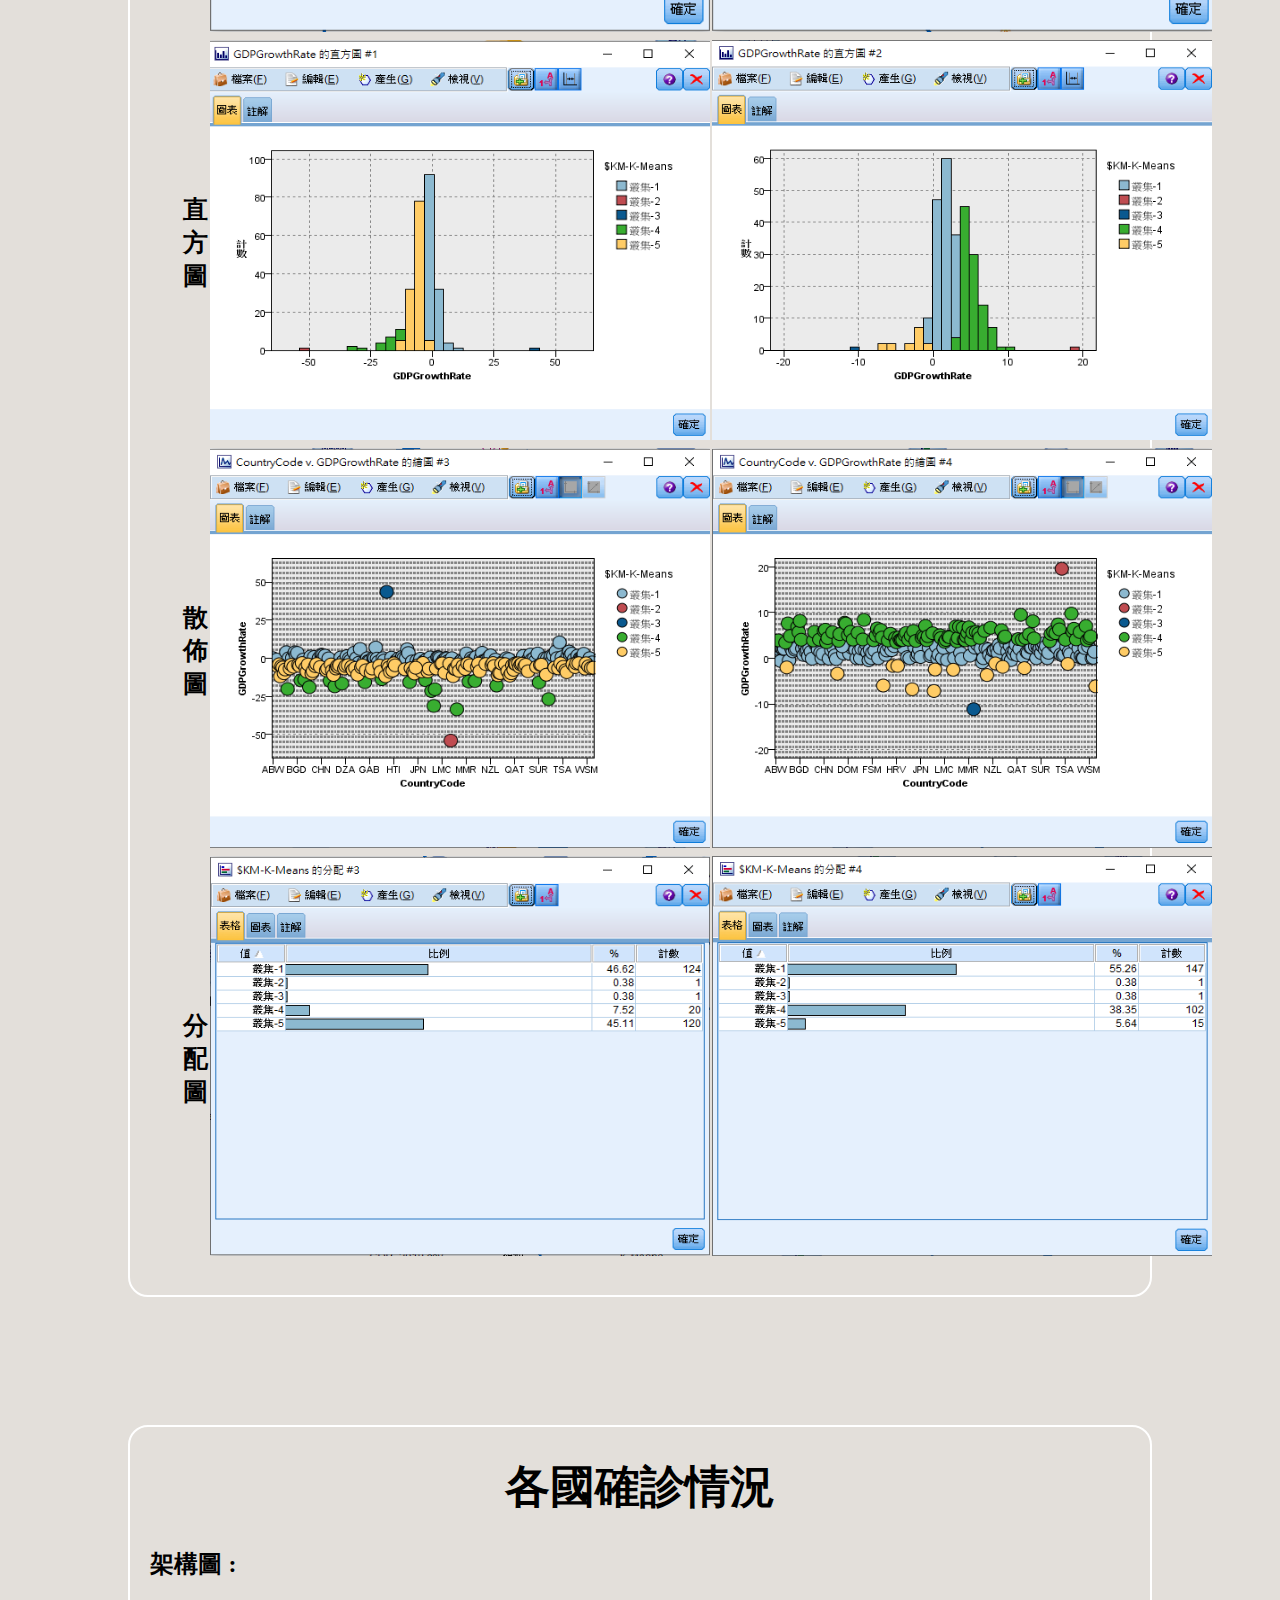
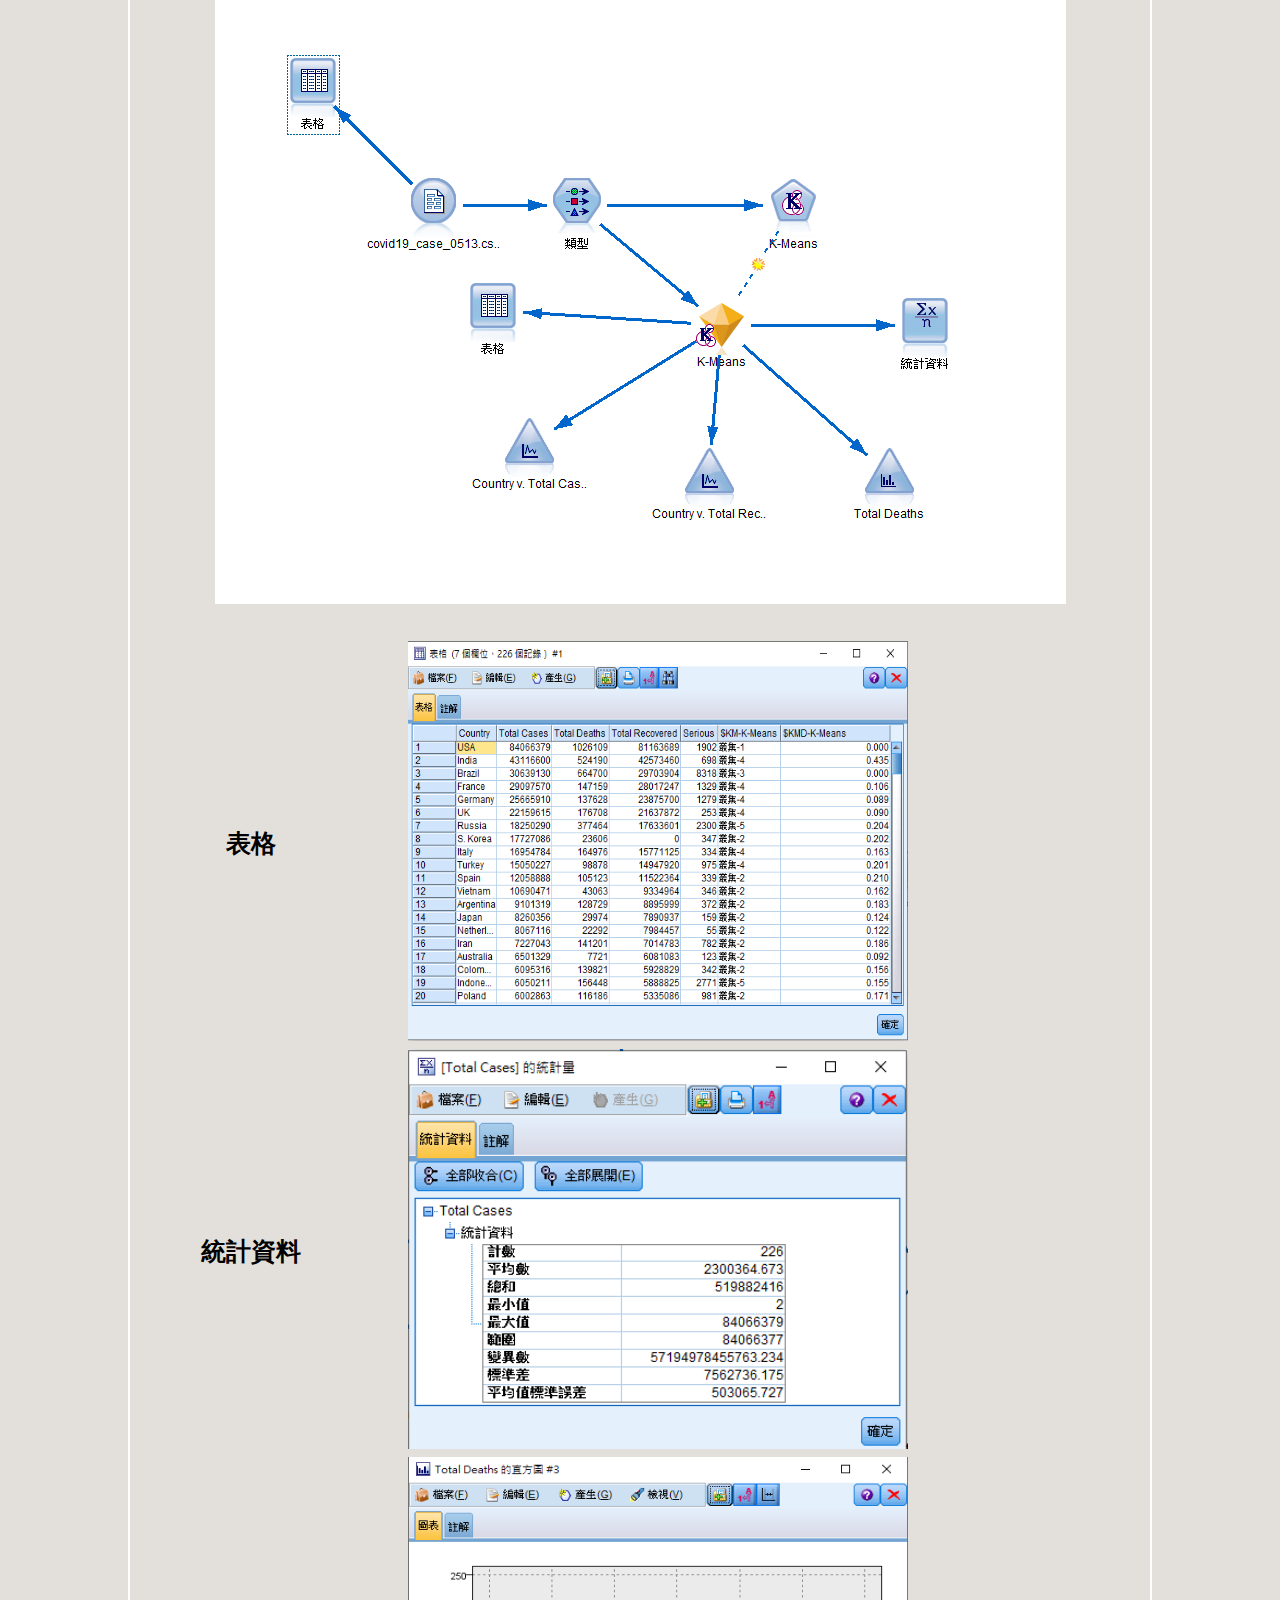
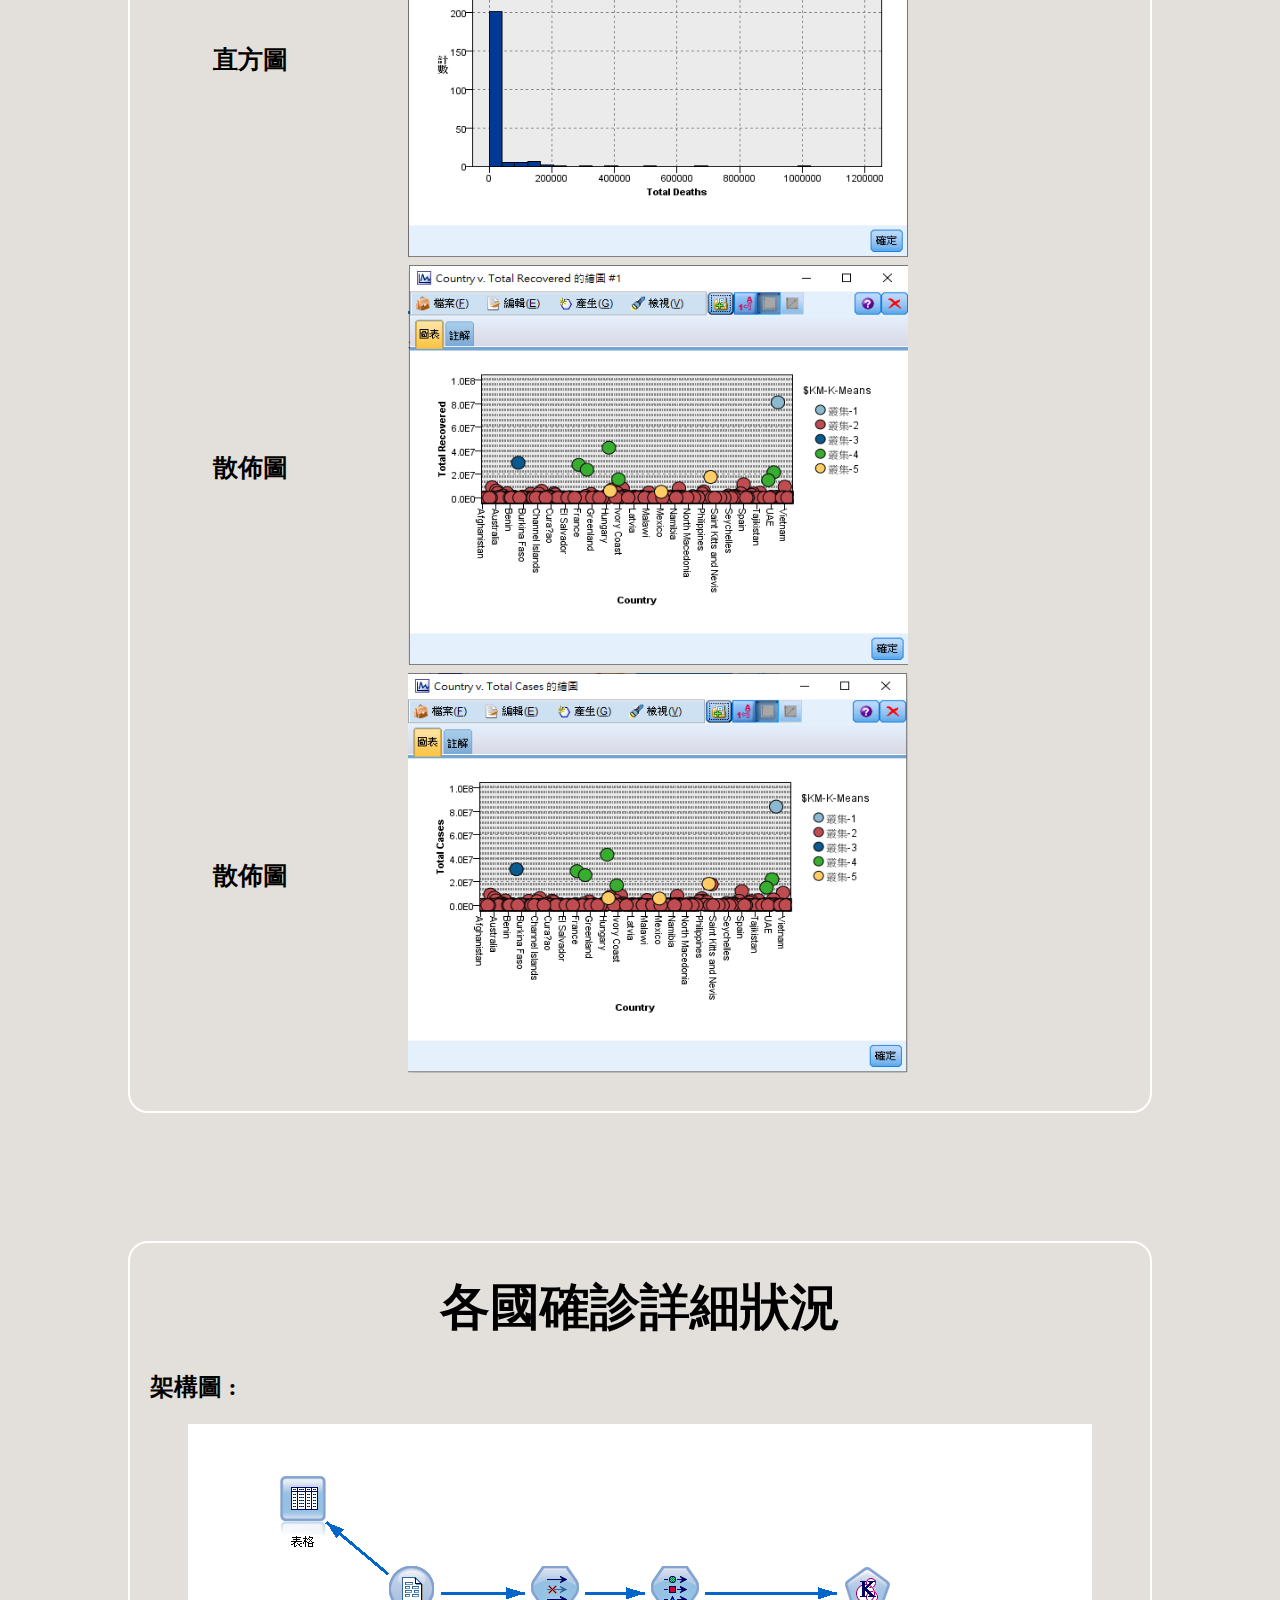
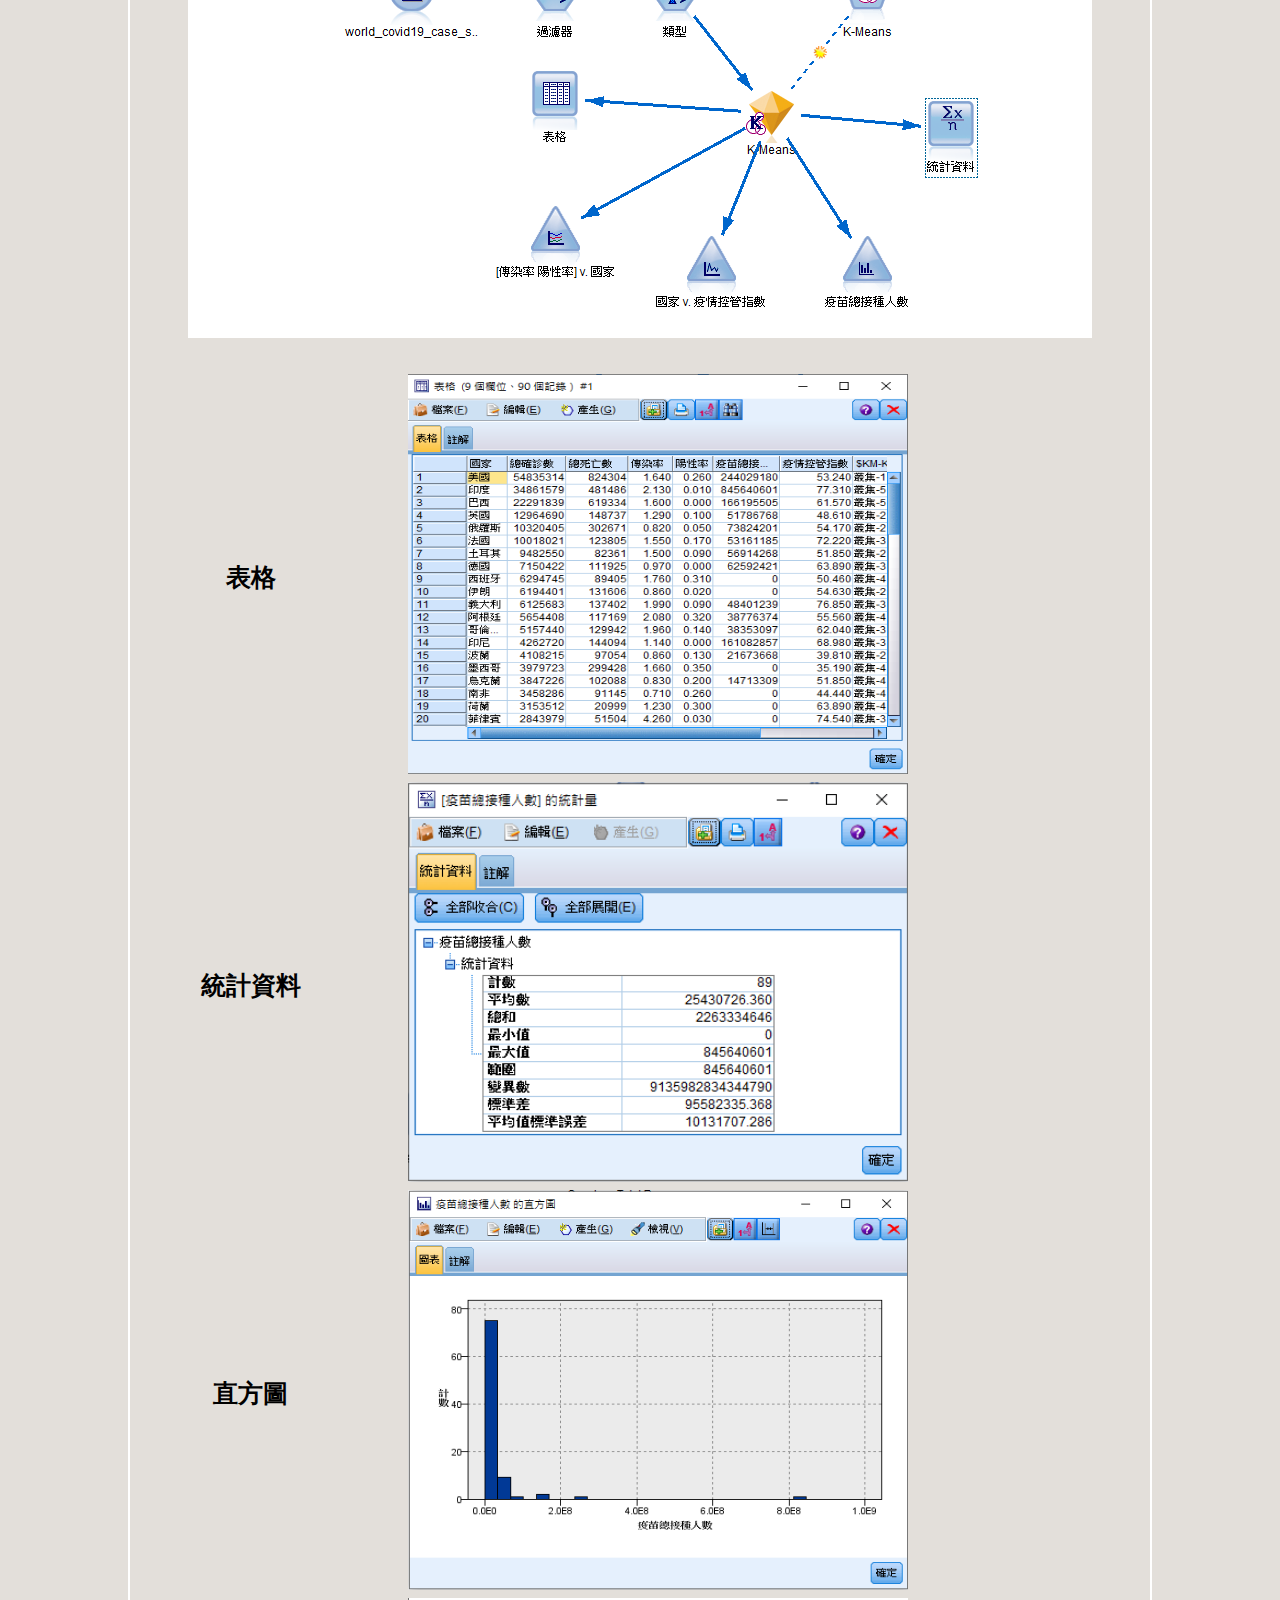
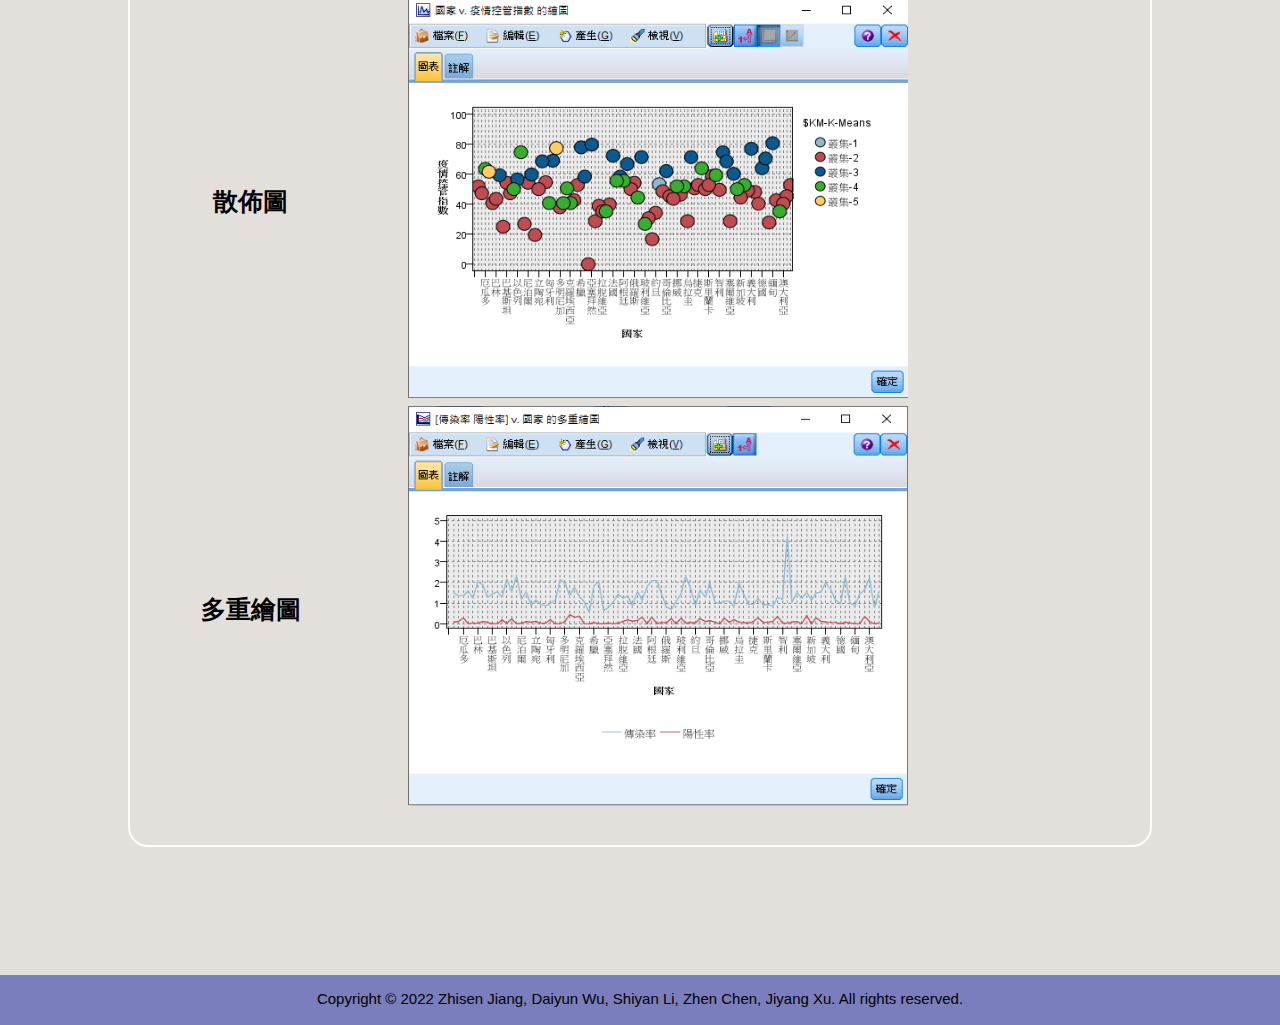
<file: SPSS_Modeler_analysis.html>
<!DOCTYPE html>
<html lang="en">
<head>
    <meta charset="UTF-8">
    <meta http-equiv="X-UA-Compatible" content="IE=edge">
    <meta name="viewport" content="width=device-width, initial-scale=1.0">
    <title>SPSS Modeler 分析</title>
    <link rel="icon" href="assets/img/epidemic_weblogo.ico" type="image/x-icon">
    <style>
        @import url("assets/css/SPSS_Modeler_analysis.css");
    </style>
</head>
<body>
    <header class="main-header">
        <div class="container">
            <a href="index.html" class="logo">
                <img src="assets/img/epidemic.png" alt="logo">
            </a>
            <nav class="main-nav">
                <a href="powerbi_analysis.html">POWER BI 分析</a>
                <a href="R_analysis.html">R 分析</a>
                <a href="SPSS_Modeler_analysis.html">SPSS Modeler 分析</a>
                <a href="conclusion_analysis.html">結論分析</a>
            </nav>
        </div>
    </header>
    <div class="entire">
        <div class="popu">
            <h1>2020年與2019年的全世界人口成長率分析</h1>
            <h2>架構圖 : </h2>
            <img src="assets/img/spss_structure1.png" alt="">
            <table>
                <tr>
                    <th>時間</th>
                    <th>2020年</th>
                    <th>2019年</th>
                </tr>
                <tr>
                    <td>表格</td>
                    <td><img src="assets/img/popu9.png" alt=""></td>
                    <td><img src="assets/img/popu10.png" alt=""></td>
                </tr>
                <tr>
                    <td>統計資料</td>
                    <td><img src="assets/img/popu1.png" alt=""></td>
                    <td><img src="assets/img/popu2.png" alt=""></td>
                </tr>
                <tr>
                    <td>直方圖</td>
                    <td><img src="assets/img/popu3.png" alt=""></td>
                    <td><img src="assets/img/popu4.png" alt=""></td>
                </tr>
                <tr>
                    <td>散佈圖</td>
                    <td><img src="assets/img/popu5.png" alt=""></td>
                    <td><img src="assets/img/popu6.png" alt=""></td>
                </tr>
                <tr>
                    <td>分配圖</td>
                    <td><img src="assets/img/popu7.png" alt=""></td>
                    <td><img src="assets/img/popu8.png" alt=""></td>
                </tr>
            </table>
        </div>
        <div class="GDP">
            <h1>2020年與2019年的各國GDP成長率分析</h1>
            <h2>架構圖 : </h2>
            <img src="assets/img/spss_structure2.png" alt="">
            <table>
                <tr>
                    <th>時間</th>
                    <th>2020年</th>
                    <th>2019年</th>
                </tr>
                <tr>
                    <td>表格</td>
                    <td><img src="assets/img/gdp1.png" alt=""></td>
                    <td><img src="assets/img/gdp2.png" alt=""></td>
                </tr>
                <tr>
                    <td>統計資料</td>
                    <td><img src="assets/img/gdp3.png" alt=""></td>
                    <td><img src="assets/img/gdp4.png" alt=""></td>
                </tr>
                <tr>
                    <td>直方圖</td>
                    <td><img src="assets/img/gdp5.png" alt=""></td>
                    <td><img src="assets/img/gdp6.png" alt=""></td>
                </tr>
                <tr>
                    <td>散佈圖</td>
                    <td><img src="assets/img/gdp7.png" alt=""></td>
                    <td><img src="assets/img/gdp8.png" alt=""></td>
                </tr>
                <tr>
                    <td>分配圖</td>
                    <td><img src="assets/img/gdp9.png" alt=""></td>
                    <td><img src="assets/img/gdp10.png" alt=""></td>
                </tr>
            </table>
        </div>
        <div class="covid19_case">
            <h1>各國確診情況</h1>
            <h2>架構圖 : </h2>
            <img src="assets/img/spss_structure4.png" alt="">
            <table>
                <tr>
                    <td>表格</td>
                    <td><img src="assets/img/coca1.png" alt=""></td>
                </tr>
                <tr>
                    <td>統計資料</td>
                    <td><img src="assets/img/coca2.png" alt=""></td>
                </tr>
                <tr>
                    <td>直方圖</td>
                    <td><img src="assets/img/coca5.png" alt=""></td>
                </tr>
                <tr>
                    <td>散佈圖</td>
                    <td><img src="assets/img/coca3.png" alt=""></td>
                </tr>
                <tr>
                    <td>散佈圖</td>
                    <td><img src="assets/img/coca4.png" alt=""></td>
                </tr>
            </table>
        </div>
        <div class="covid19_case_detail">
            <h1>各國確診詳細狀況</h1>
            <h2>架構圖 : </h2>
            <img src="assets/img/spss_structure5.png" alt="">
            <table>
                <tr>
                    <td>表格</td>
                    <td><img src="assets/img/cocade1.png" alt=""></td>
                </tr>
                <tr>
                    <td>統計資料</td>
                    <td><img src="assets/img/cocade2.png" alt=""></td>
                </tr>
                <tr>
                    <td>直方圖</td>
                    <td><img src="assets/img/cocade3.png" alt=""></td>
                </tr>
                <tr>
                    <td>散佈圖</td>
                    <td><img src="assets/img/cocade4.png" alt=""></td>
                </tr>
                <tr>
                    <td>多重繪圖</td>
                    <td><img src="assets/img/cocade5.png" alt=""></td>
                </tr>
            </table>
        </div>
    </div>
    <button class="js-back-to-top back-to-top" title="回到頂部">&#65085;</button>
    <div class="main-footer">
        <div class="copyright">
            Copyright &copy; 2022 Zhisen Jiang, Daiyun Wu, Shiyan Li, Zhen Chen, Jiyang Xu. All rights reserved.
        </div>
    </div>
    <script src="https://cdn.staticfile.org/jquery/2.2.4/jquery.min.js"></script>
    <script src="assets/js/gotop.js"></script>
</body>
</html>
</file>
